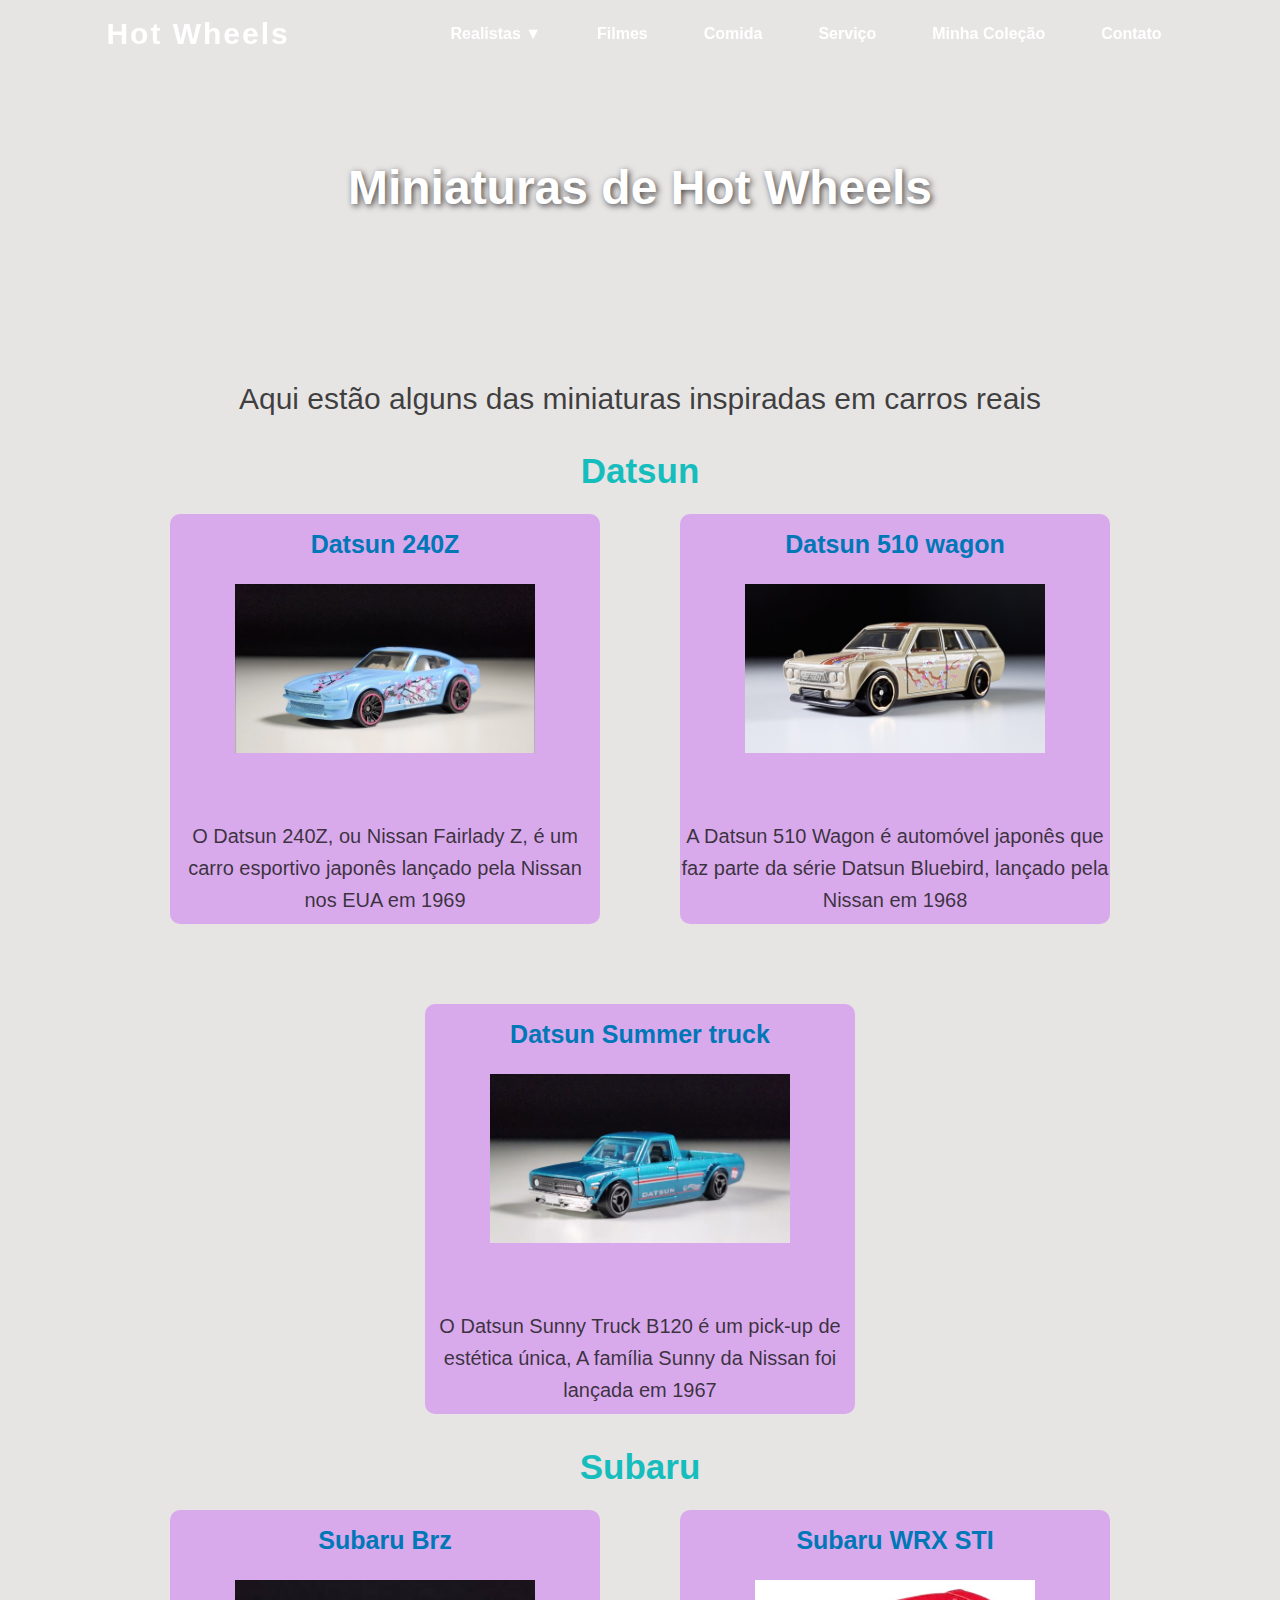
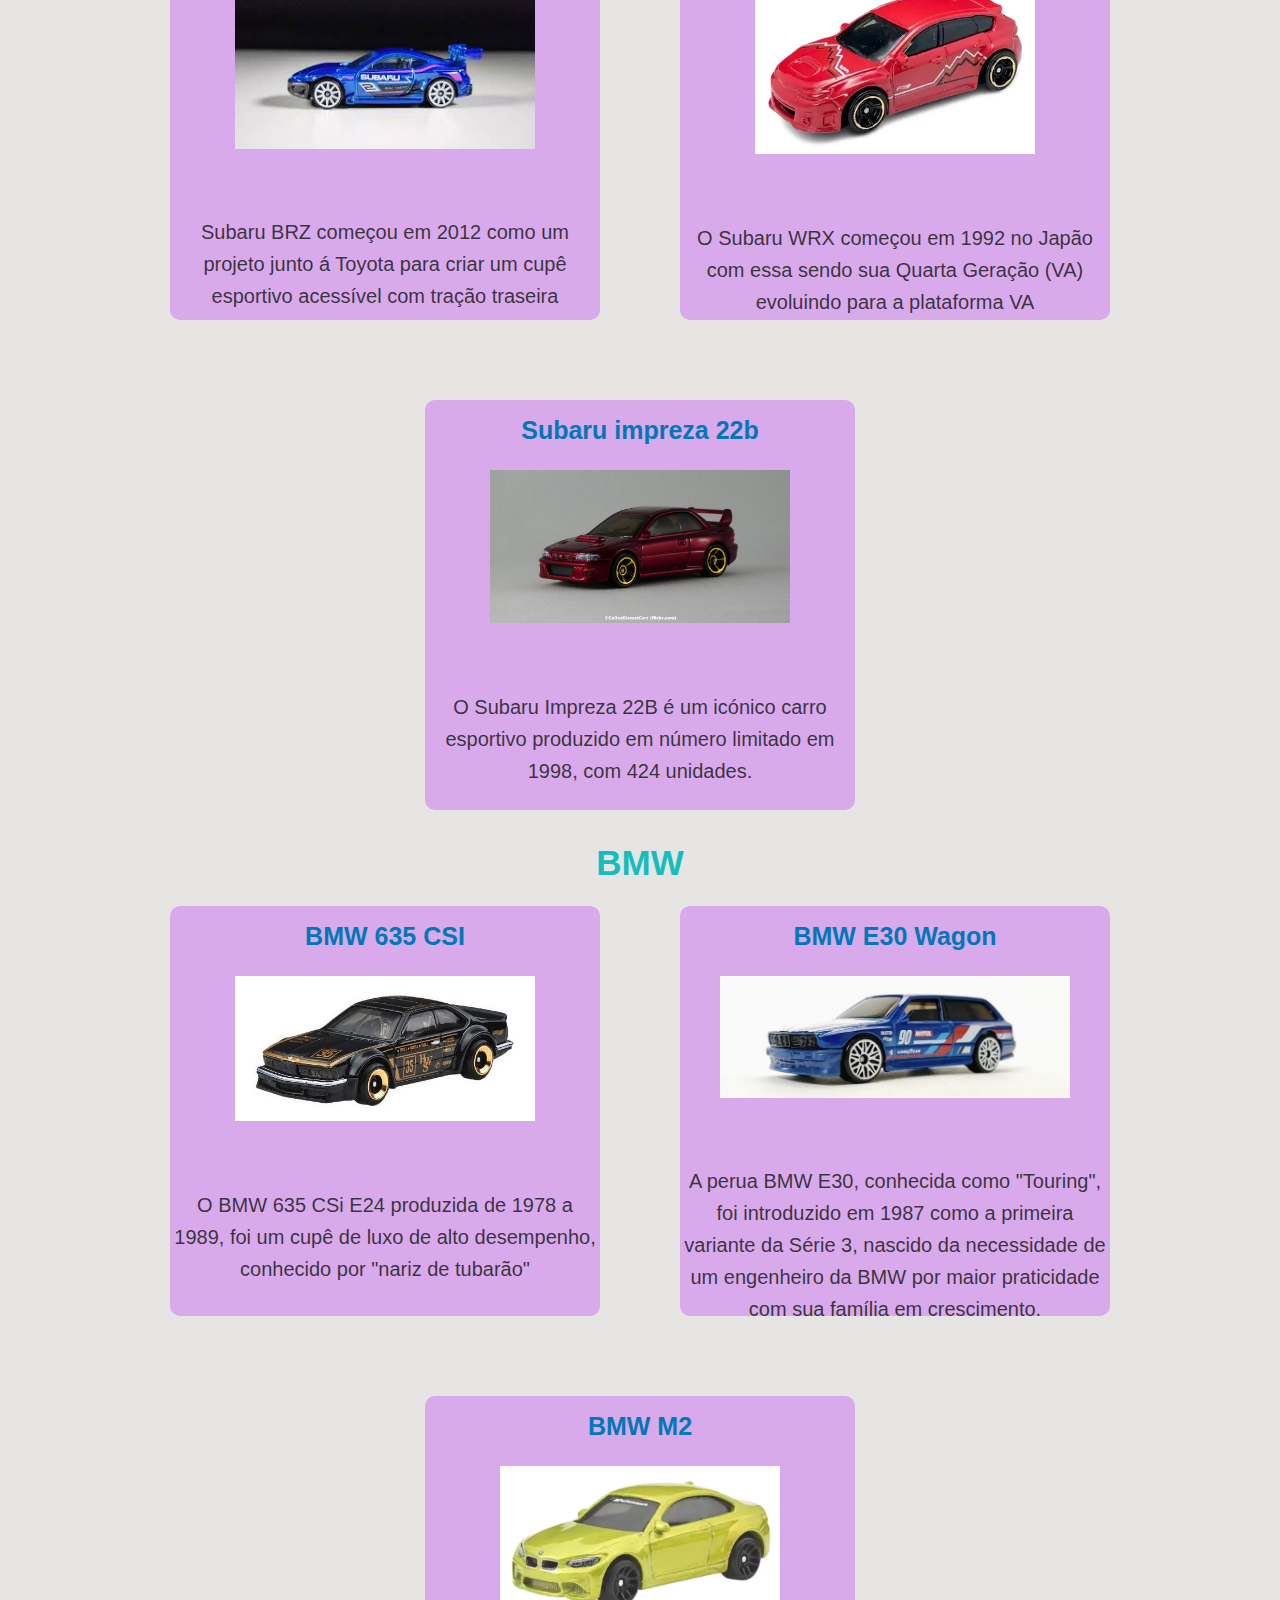
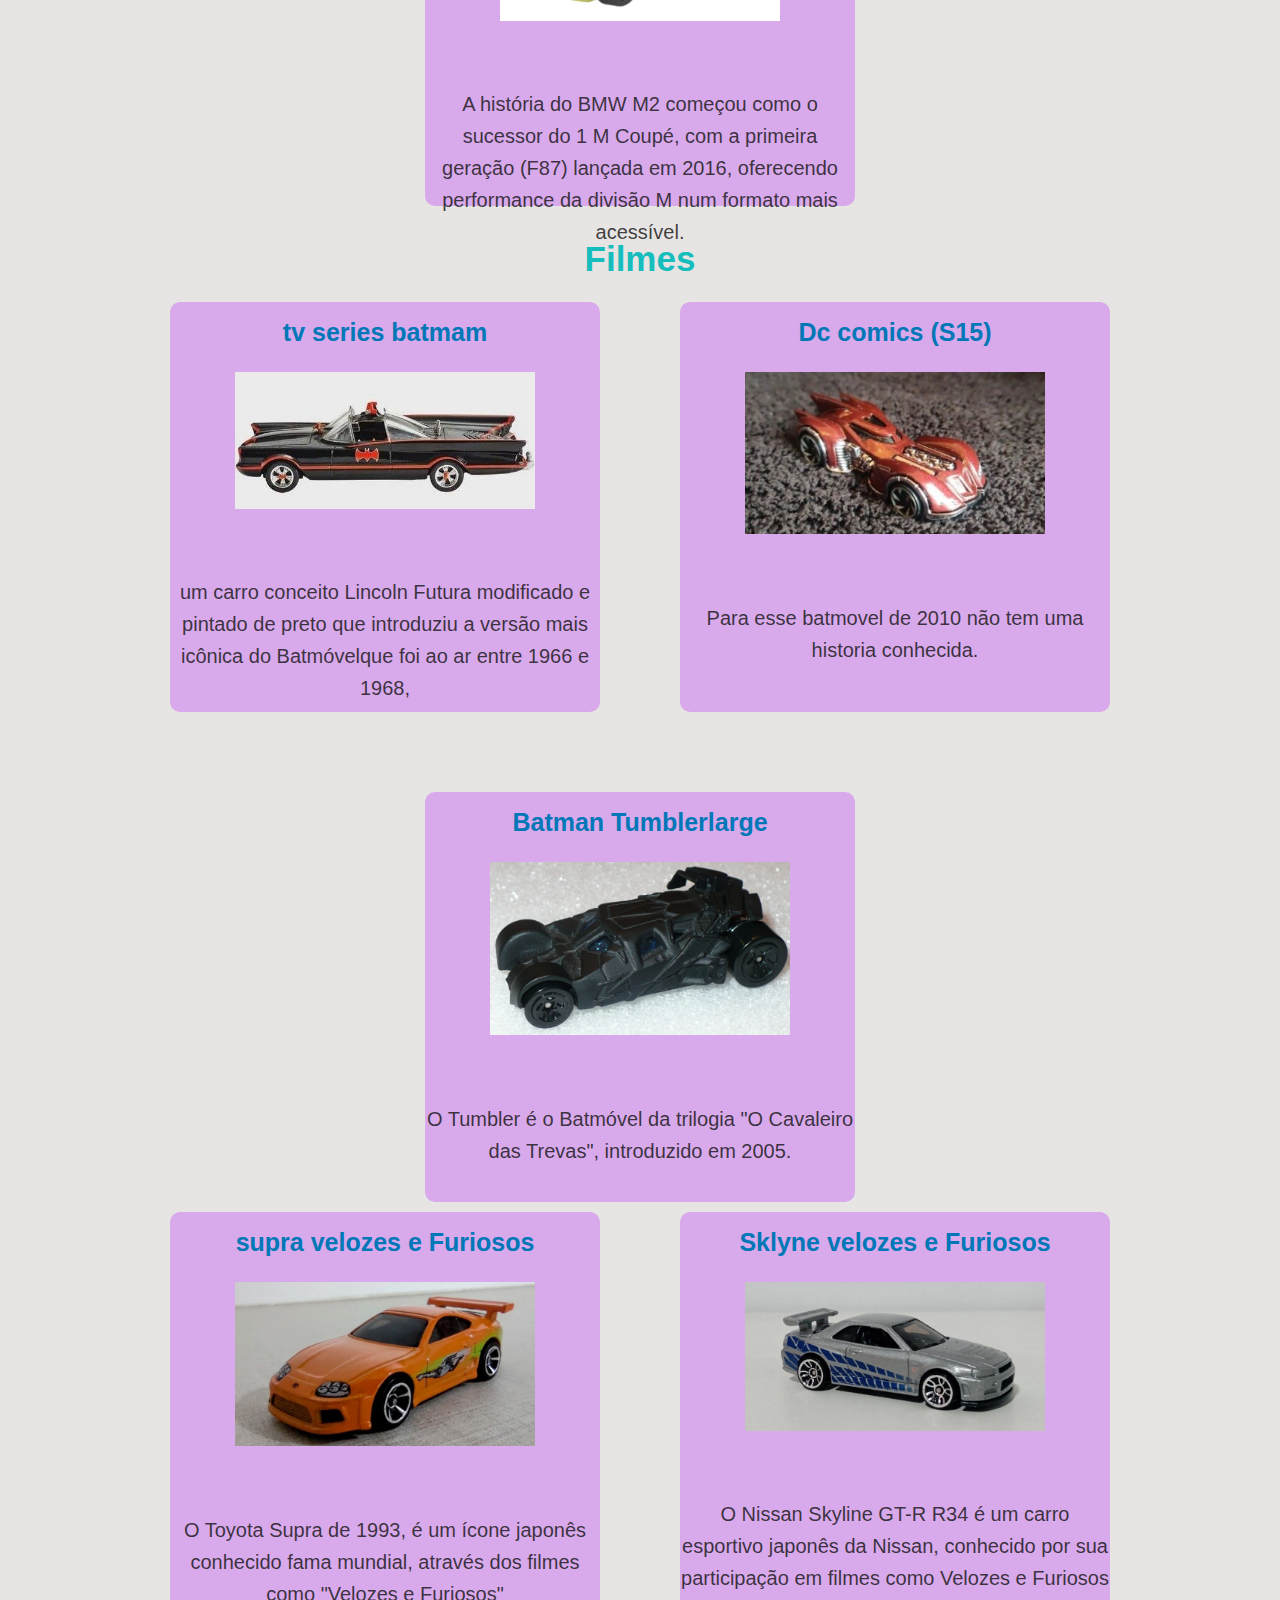
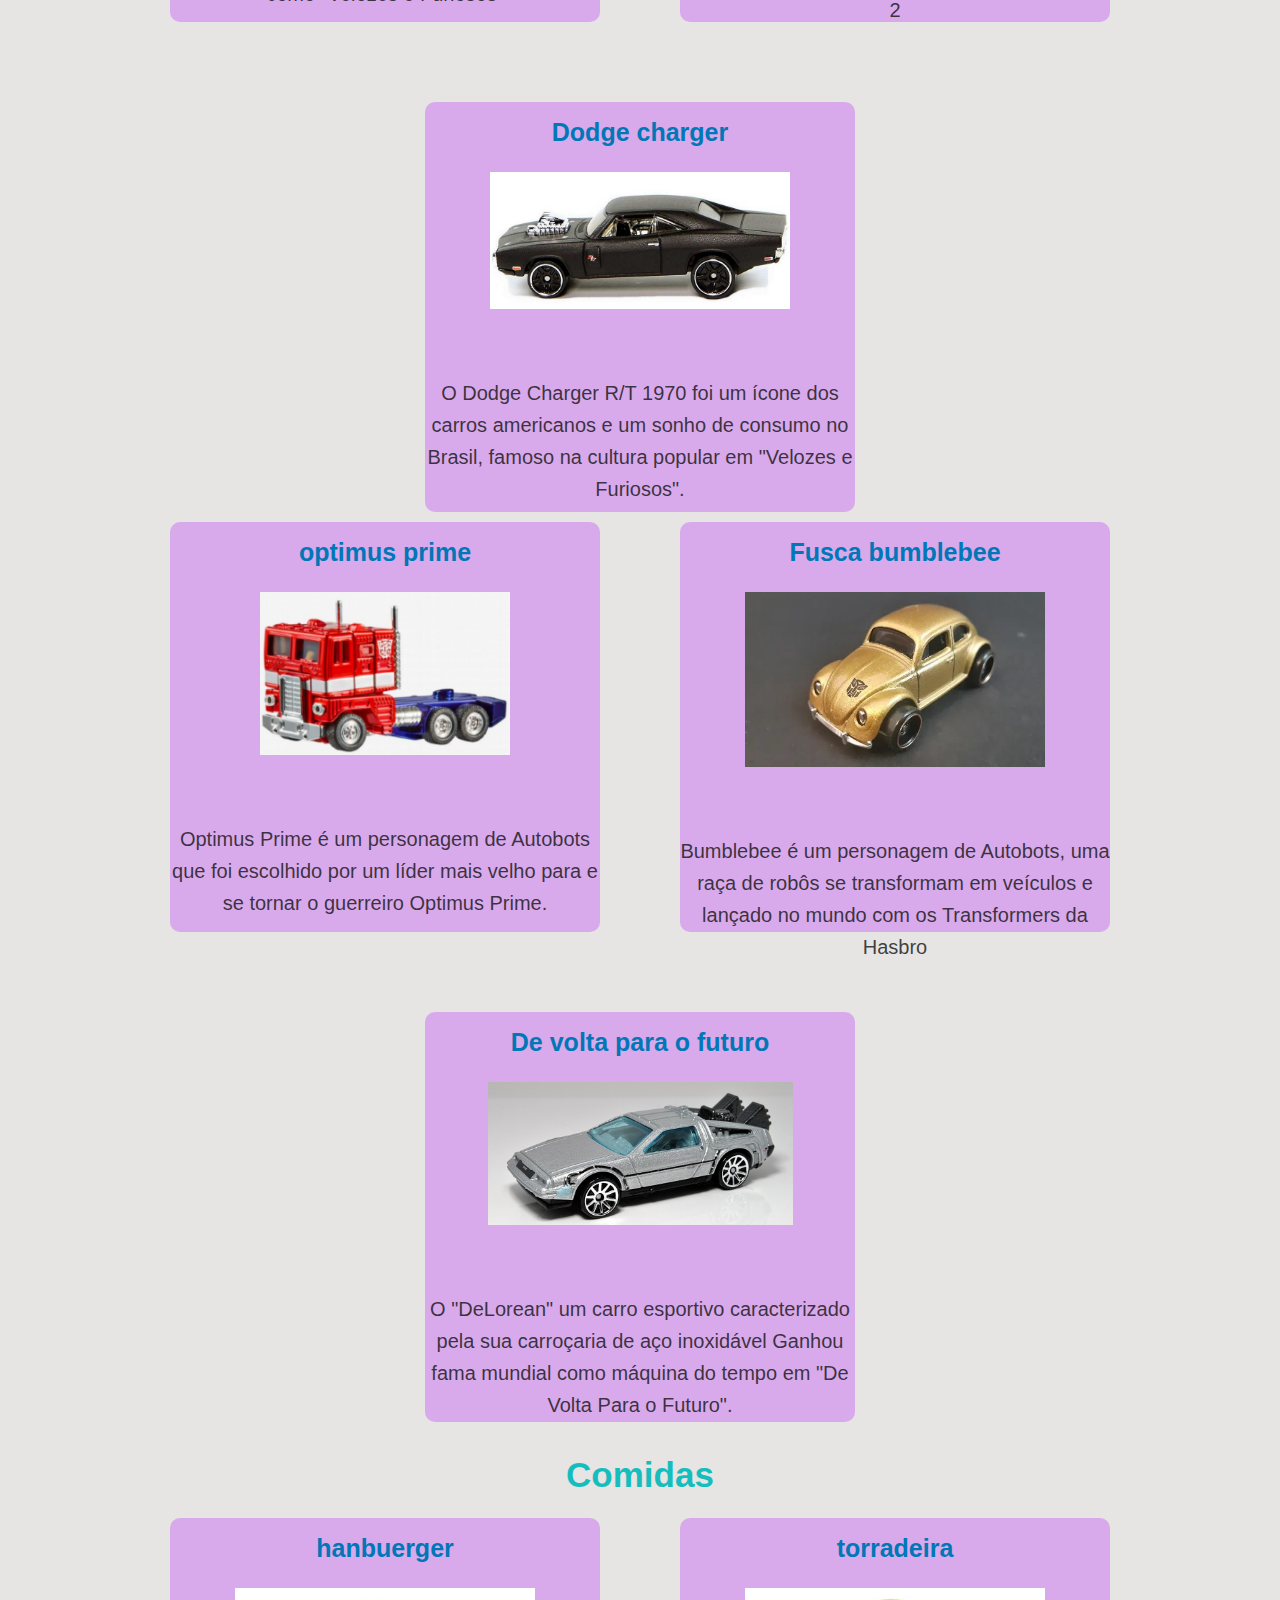
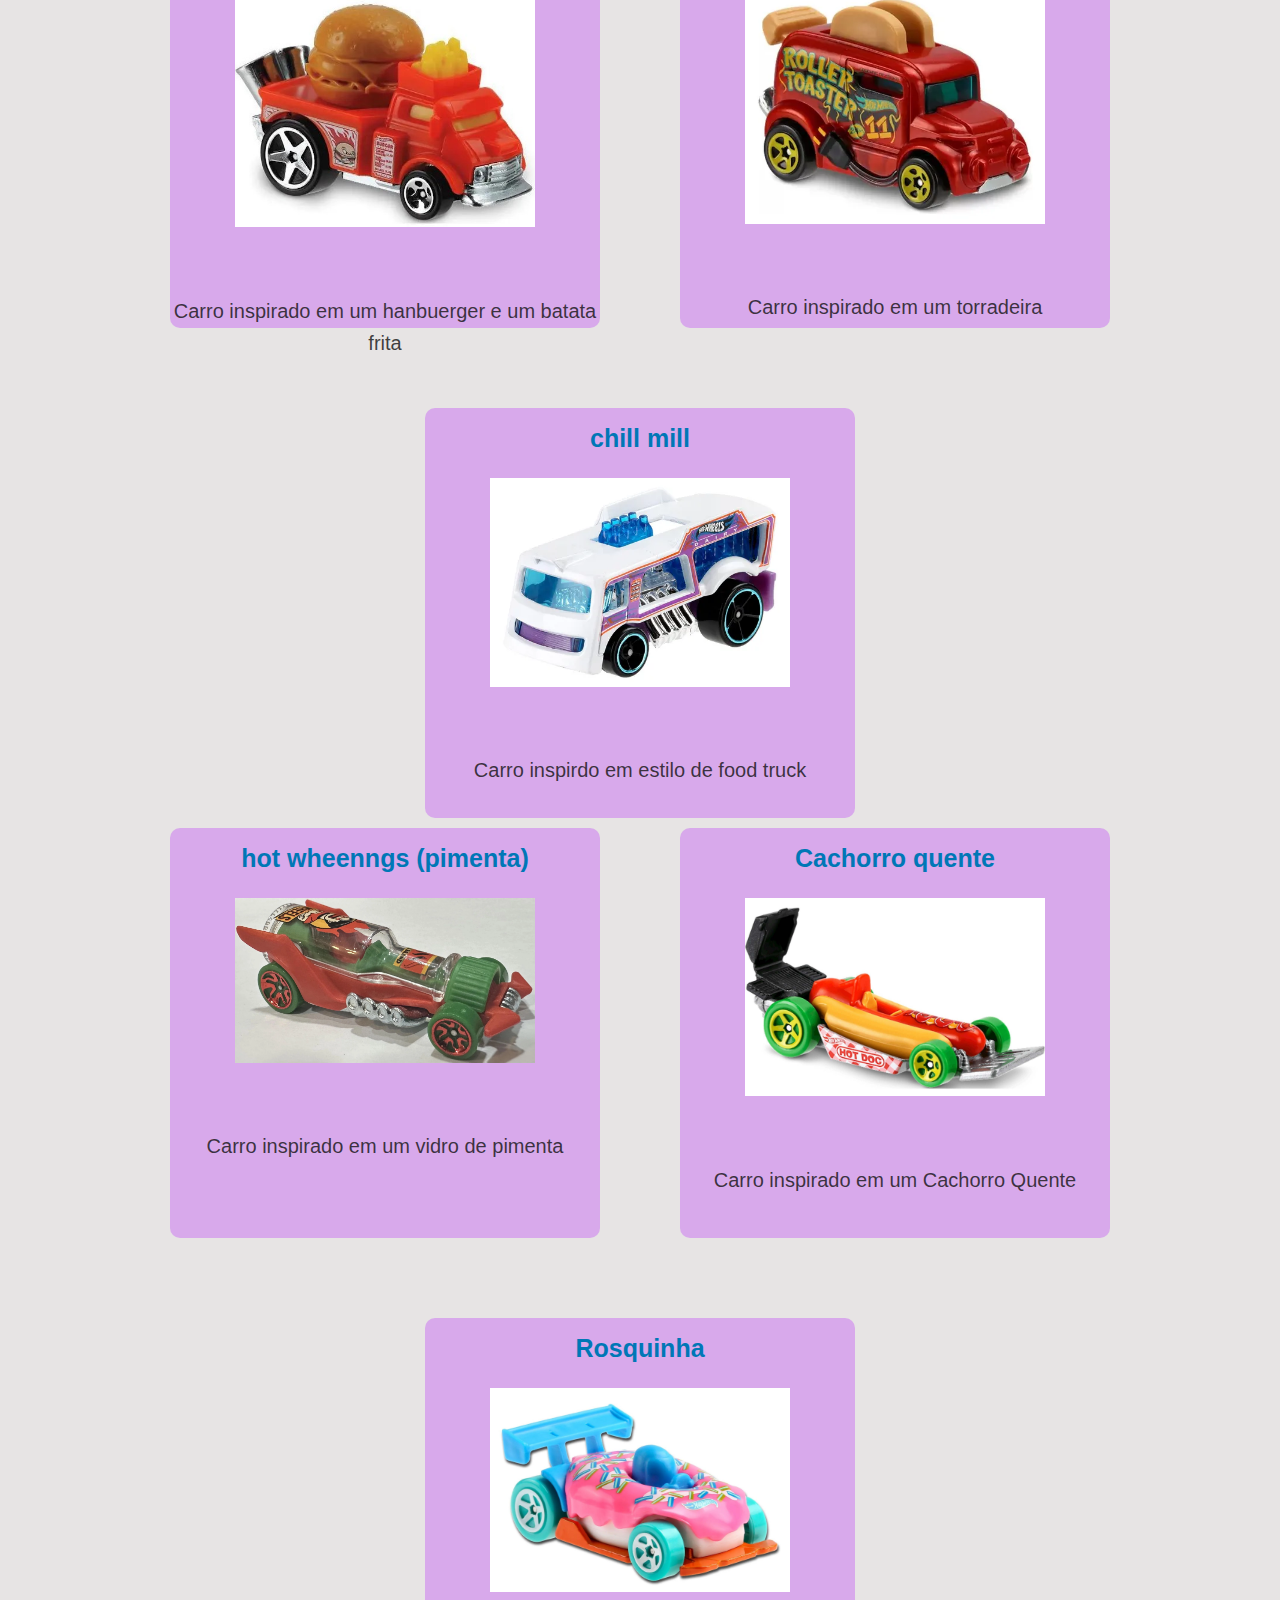
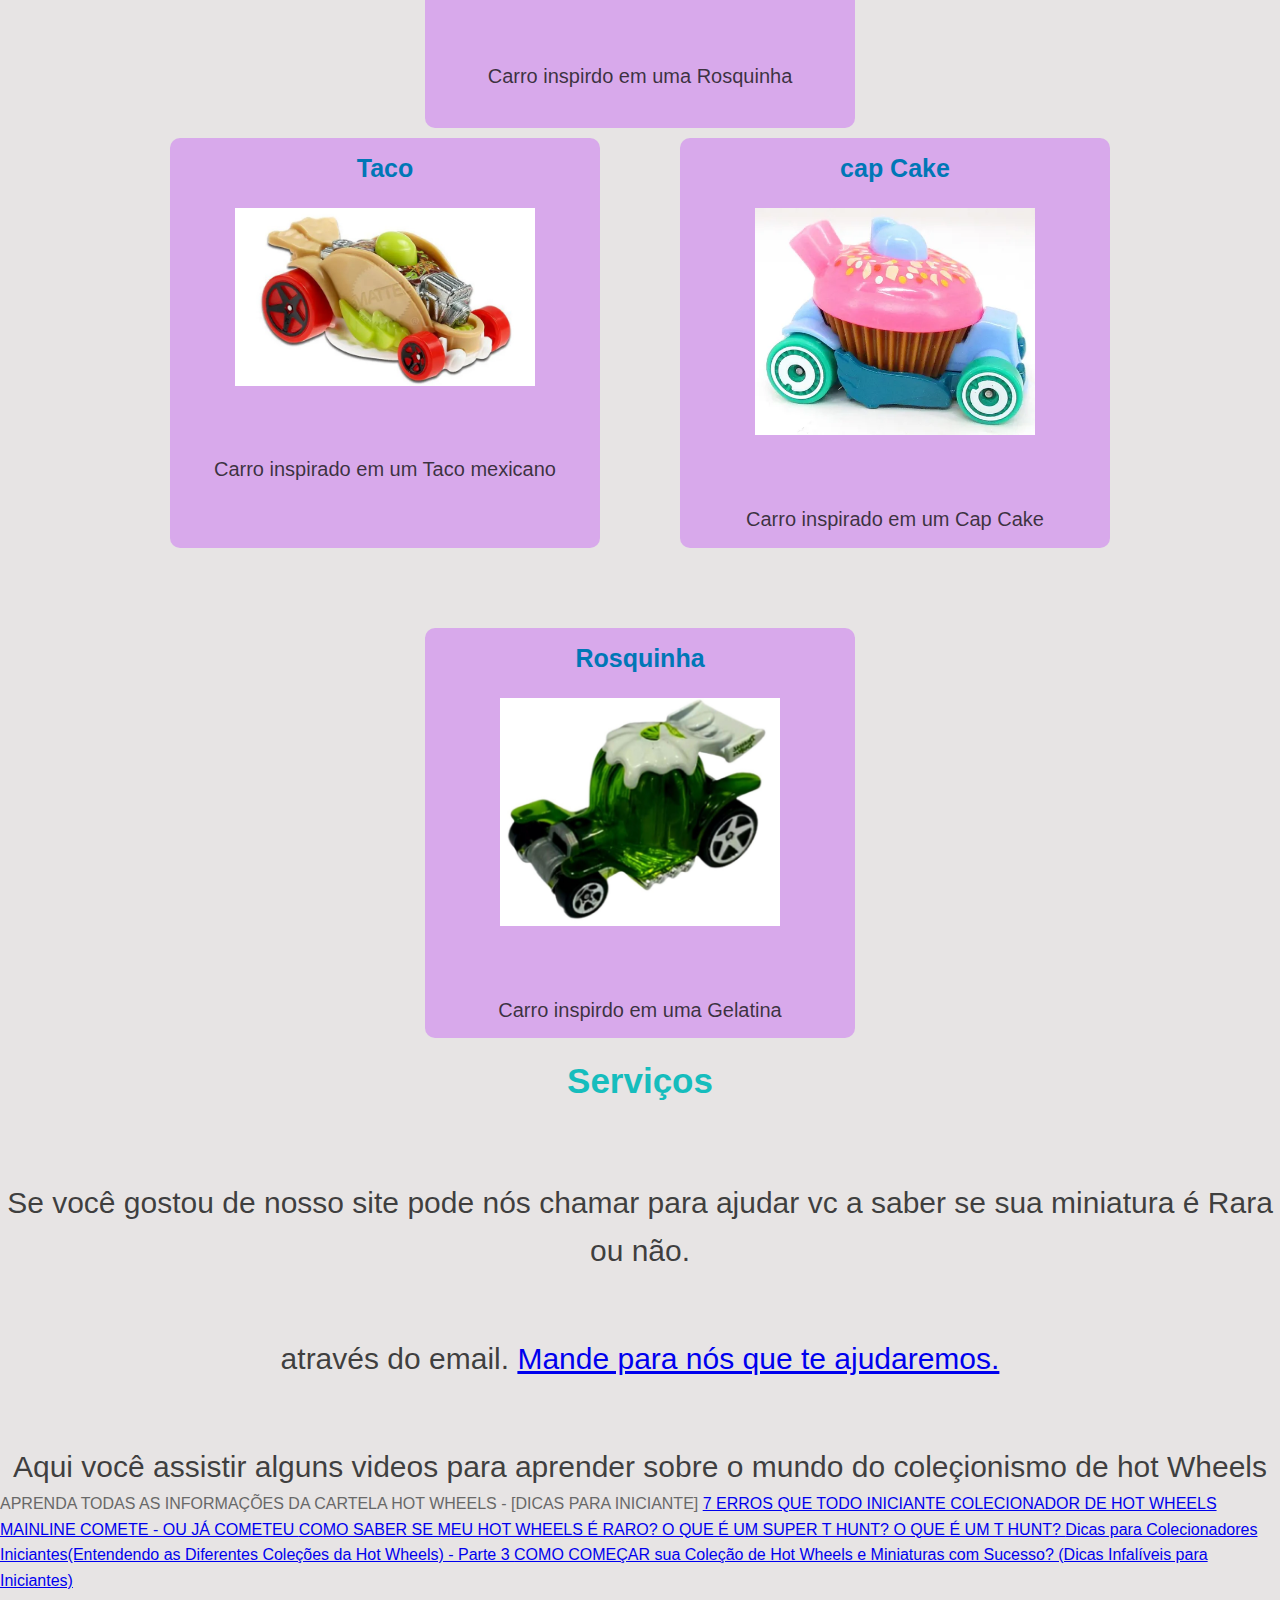
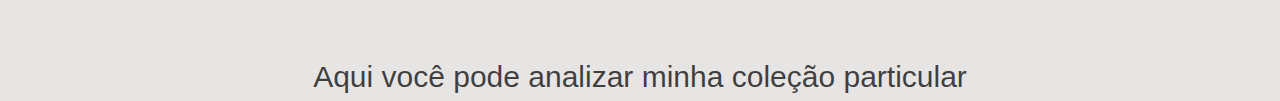
<file: index.html>
<!DOCTYPE html>
<html lang="Pt-Br">
<head>
    <meta charset="UTF-8">
    <meta name="viewport" content="width=device-width, initial-scale=1.0">
    <title> Hot Wheels </title>
    <link rel="icon" href="imagens/favicon.ico">
    <link rel="stylesheet" href="estilos.css">
</head>
<body>
    
    <nav id="navbar">
  <div class="logo">Hot Wheels</div>
  <ul id="menu">
    <li class="dropdown">
      <a href="#">Realistas ▼</a>
      <ul class="submenu">
        <li><a href="#Datsun">Datsun</a></li>
        <li><a href="#Subaru">Subaru</a></li>
        <li><a href="#BMW"> BMW </a></li>
      </ul>
    </li>

    <li><a href="#Filmes"> Filmes </a></li>
    <li><a href="#comida">Comida</a></li>
    <li><a href="#servico">Serviço</a></li>
    <li><a href="#Minha coleção"> Minha Coleção </a></li>
    <li><a href="#contato">Contato</a></li>
  </ul>
</nav>

    <header>
        <h1> Miniaturas de Hot Wheels</h1>
    </header>

    
    <p class="reais"> Aqui estão alguns das miniaturas inspiradas em carros reais </p>
    <h3 class="nome"> Datsun </h3>
    
    <div class="container">
    <div id="Datsun" class="mini"> 
        <h2 class="titulos"> Datsun 240Z </h2>
       
       <img src="imagens/hq720.jpg" alt="Datsun240Z" width="300px">
        <p class="explicações"> O Datsun 240Z, ou Nissan Fairlady Z, é um carro esportivo japonês lançado pela Nissan nos EUA em 1969 </p> 

    </div>
        
    <div id="Datsun" class="mini"> 
        <h2 class="titulos"> Datsun 510 wagon </h2>
       
       <img src="imagens/datsun 510.jpg" alt="Datsun510" width="300px">
        <p class="explicações"> A Datsun 510 Wagon é automóvel japonês que faz parte da série Datsun Bluebird, lançado pela Nissan em 1968 </p> 

    </div>
    <div id="Datsun" class="mini"> 
        <h2 class="titulos"> Datsun Summer truck </h2>
       
       <img src="imagens/datsun summer truck.jpg" alt="Datsun240Z" width="300px">
        <p class="explicações"> O Datsun Sunny Truck B120 é um pick-up de estética única, A família Sunny da Nissan foi lançada em 1967 </p> 

    </div>
    </div>
    
    <h3 class="nome"> Subaru </h3>

    <div class="container">
        <div id="Subaru" class="mini"> 
        <h2 class="titulos"> Subaru Brz </h2>
       
       <img src="imagens/subaru brz.jpg" alt="Subaru Brz" width="300px">
        <p class="explicações"> Subaru BRZ começou em 2012 como um projeto junto á Toyota para criar um cupê esportivo acessível com tração traseira </p> 

    </div>
    <div id="Subaru" class="mini"> 
        <h2 class="titulos"> Subaru WRX STI </h2>
       
       <img src="imagens/wrx.webp" alt="SubaruSTI" width="280px">
        <p class="explicações"> O Subaru WRX começou em 1992 no Japão com essa sendo sua Quarta Geração (VA) evoluindo para a plataforma VA </p> 

    </div>
    <div id="Subaru" class="mini"> 
        <h2 class="titulos"> Subaru impreza 22b  </h2>
       
       <img src="imagens/subarro impresa.jpg" alt="Subaru impreza" width="300px">
        <p class="explicações"> O Subaru Impreza 22B é um icónico carro esportivo produzido em número limitado em 1998, com 424 unidades.</p> 

    </div>
    </div>

     <h3 class="nome"> BMW </h3>
    
     <div class="container">
        <div id="BMW" class="mini"> 
        <h2 class="titulos"> BMW 635 CSI </h2>
       
       <img src="imagens/bmw 635.jpg" alt="bmw 635" width="300px">
        <p class="explicações"> O BMW 635 CSi E24 produzida de 1978 a 1989, foi um cupê de luxo de alto desempenho, conhecido por "nariz de tubarão" </p> 

    </div>
    <div id="Filmes" class="mini"> 
        <h2 class="titulos"> BMW E30 Wagon </h2>
       
       <img src="imagens/e30 wagon.jpg" alt="e30 wagon" width="350px">
        <p class="explicações"> A perua BMW E30, conhecida como "Touring", foi introduzido em 1987 como a primeira variante da Série 3, nascido da necessidade de um engenheiro da BMW por maior praticidade com sua família em crescimento. </p> 

    </div>
    <div id="Filmes" class="mini"> 
        <h2 class="titulos"> BMW M2</h2>
       
       <img src="imagens/bmw m2 2.jpg" alt=" bmw M2 " width="280px">
        <p class="explicações"> A história do BMW M2 começou como o sucessor do 1 M Coupé, com a primeira geração (F87) lançada em 2016, oferecendo performance da divisão M num formato mais acessível. </p> 
    </div>
    </div>


    
    <h3 class="nome"> Filmes </h3>

    <div class="container">
        <div id="Filmes" class="mini"> 
        <h2 class="titulos"> tv series batmam </h2>
       
       <img src="imagens/hot-wheels-batman-classic-tv-series-batmobile-dkl23-72-2.jpg" alt="batmovel" width="300px">
        <p class="explicações"> um carro conceito Lincoln Futura modificado e pintado de preto que introduziu a versão mais icônica do Batmóvelque foi ao ar entre 1966 e 1968, </p> 

    </div>
    <div id="Filmes" class="mini"> 
        <h2 class="titulos"> Dc comics (S15) </h2>
       
       <img src="imagens/batmovel s15.jpg" alt="batmovel" width="300px">
        <p class="explicações"> Para esse batmovel de 2010 não tem uma historia conhecida. </p> 

    </div>
    <div id="Filmes" class="mini"> 
        <h2 class="titulos"> Batman Tumblerlarge </h2>
       
       <img src="imagens/Tumblerlarge.webp" alt="batmovel" width="300px">
        <p class="explicações"> O Tumbler é o Batmóvel da trilogia "O Cavaleiro das Trevas", introduzido em 2005. </p> 
    </div>
    </div>

    
    
    
    <div class="container">
        <div id="Filmes" class="mini"> 
        <h2 class="titulos"> supra velozes e Furiosos </h2>
       
       <img src="imagens/supra.jpeg" alt="supra" width="300px">
        <p class="explicações"> O Toyota Supra de 1993, é um ícone japonês conhecido fama mundial, através dos filmes como "Velozes e Furiosos" </p> 

    </div>
    <div id="Filmes" class="mini"> 
        <h2 class="titulos"> Sklyne velozes e Furiosos </h2>
       
       <img src="imagens/skyline.jpeg" alt=" Sklyne" width="300px">
        <p class="explicações"> O Nissan Skyline GT-R R34 é um carro esportivo japonês da Nissan, conhecido por sua participação em filmes como Velozes e Furiosos 2 </p> 

    </div>
    <div id="Filmes" class="mini"> 
        <h2 class="titulos"> Dodge charger </h2>
       
       <img src="imagens/charger.jpg" alt="Dodge Charger" width="300px">
        <p class="explicações"> O Dodge Charger R/T 1970 foi um ícone dos carros americanos e um sonho de consumo no Brasil, famoso na cultura popular em "Velozes e Furiosos". </p>
    </div>
    </div>

   
   
   
   
   
   
   
    <div class="container"> 
    <div id="Filmes" class="mini"> 
        <h2 class="titulos"> optimus prime </h2>
       
       <img src="imagens/otimos prime 2.jpg" alt=" optimus prime" width="250px">
        <p class="explicações"> Optimus Prime é um personagem de Autobots que foi escolhido por um líder mais velho para e se tornar o guerreiro Optimus Prime. </p> 

    </div>
    <div id="Filmes" class="mini"> 
        <h2 class="titulos"> Fusca bumblebee </h2>
       
       <img src="imagens/2.jpg" alt=" fusca bumblebee" width="300px">
        <p class="explicações"> Bumblebee é um personagem de Autobots, uma raça de robôs se transformam em veículos e lançado no mundo com os Transformers da Hasbro </p>
    </div>
    <div id="Filmes" class="mini"> 
        <h2 class="titulos"> De volta para o futuro </h2>
       
       <img src="imagens/deloriam.jpg" alt="deloriam" width="305px">
        <p class="explicações"> O "DeLorean" um carro esportivo caracterizado pela sua carroçaria de aço inoxidável Ganhou fama mundial como máquina do tempo em "De Volta Para o Futuro". </p>
    </div>
    </div>
    
    
     <h3 class="nome"> Comidas </h3>

    <div class="container">
        <div id="comida" class="mini"> 
        <h2 class="titulos"> hanbuerger </h2>
       
       <img src="imagens/hanbuerger 2.jpg" alt=" Carro hanbuerger" width="300px">
        <p class="explicações"> Carro inspirado em um hanbuerger e um batata frita </p> 

    </div>
    <div id="comida" class="mini"> 
        <h2 class="titulos"> torradeira </h2>
       
       <img src="imagens/comidas/torradeira.webp" alt=" Torradeira" width="300px">
        <p class="explicações"> Carro inspirado em um torradeira </p> 

    </div>
    <div id="comida" class="mini"> 
        <h2 class="titulos"> chill mill </h2>
       
       <img src="imagens/comidas/chilli mill.webp" alt=" Food truck " width="300px">
        <p class="explicações"> Carro inspirdo em estilo de food truck </p>
    </div>
</div>

    <div class="container">
        <div id="comida" class="mini"> 
        <h2 class="titulos"> hot wheenngs (pimenta)  </h2>
       
       <img src="imagens/comidas/pimenta.webp" alt=" Carro Pimenta" width="300px">
        <p class="explicações"> Carro inspirado em um vidro de pimenta </p> 

    </div>
    <div id="comida" class="mini"> 
        <h2 class="titulos"> Cachorro quente </h2>
       
       <img src="imagens/comidas/61y71eYrMQL.jpg" alt=" Cachorro quente" width="300px">
        <p class="explicações"> Carro inspirado em um Cachorro Quente </p> 

    </div>
    <div id="comida" class="mini"> 
        <h2 class="titulos"> Rosquinha </h2>
       
       <img src="imagens/rosquinha.jpg" alt=" Rosquinha " width="300px">
        <p class="explicações"> Carro inspirdo em uma Rosquinha </p>
    </div>
</div>

<div class="container">
        <div id="comida" class="mini"> 
        <h2 class="titulos"> Taco </h2>
       
       <img src="imagens/taco.jpg" alt=" Taco " width="300px">
        <p class="explicações"> Carro inspirado em um Taco mexicano </p> 

    </div>
    <div id="comida" class="mini"> 
        <h2 class="titulos"> cap Cake </h2>
       
       <img src="imagens/comidas/cup cake.webp" alt=" Cap Cake" width="280px">
        <p class="explicações"> Carro inspirado em um Cap Cake </p> 

    </div>
    <div id="comida" class="mini"> 
        <h2 class="titulos"> Rosquinha </h2>
       
       <img src="imagens/comidas/gelatina.jpg" alt=" Gelatina " width="280px">
        <p class="explicações"> Carro inspirdo em uma Gelatina</p>
    </div>
</div>

<h4 class="texto"> Serviços </h4>

<p id="Serviços"> Se você gostou de nosso site pode nós chamar para ajudar vc a saber se sua miniatura é Rara ou não. </p>
<p> através do email. <a href="https://mail.google.com/mail/?view=cm&fs=1&to=otavioslongo19@gmail.com&su=Contato%20pelo%20site&body=Olá,%20quero%20mais%20detalhes." target="_blank"> Mande para nós que te ajudaremos.</a></p>

<p> Aqui você assistir alguns videos para aprender sobre o mundo do coleçionismo de hot Wheels </p>

<pp<a href="https://youtu.be/UI2T73ZMCT0?si=gu0SmeMHXWDifq7A" target="_blank"> APRENDA TODAS AS INFORMAÇÕES DA CARTELA HOT WHEELS - [DICAS PARA INICIANTE] </a>

<a href="https://youtu.be/iza-CAcjMSo?si=wsliBuXvNqCCutrw" target="_blank"> 7 ERROS QUE TODO INICIANTE COLECIONADOR DE HOT WHEELS MAINLINE COMETE - OU JÁ COMETEU </a>

<a href="https://youtu.be/6wajyaLetfA?si=9zRBvaF9feCGgsd_" target="_blank"> COMO SABER SE MEU HOT WHEELS É RARO? O QUE É UM SUPER T HUNT? O QUE É UM T HUNT? </a>

<a href="https://youtu.be/hqpBJf1Y7Ew?si=1UFPfxAmksCsqjZI" target="_blank"> Dicas para Colecionadores Iniciantes(Entendendo as Diferentes Coleções da Hot Wheels) - Parte 3 </a>

<a href="https://youtu.be/-5JdYSdLUrA?si=Z1Jb4PjgtV8itnXL" target="_blank"> COMO COMEÇAR sua Coleção de Hot Wheels e Miniaturas com Sucesso? (Dicas Infalíveis para Iniciantes) </a>



<p id="Minha coleção"> Aqui você pode analizar minha coleção particular </p>






</body>
</html>
</file>
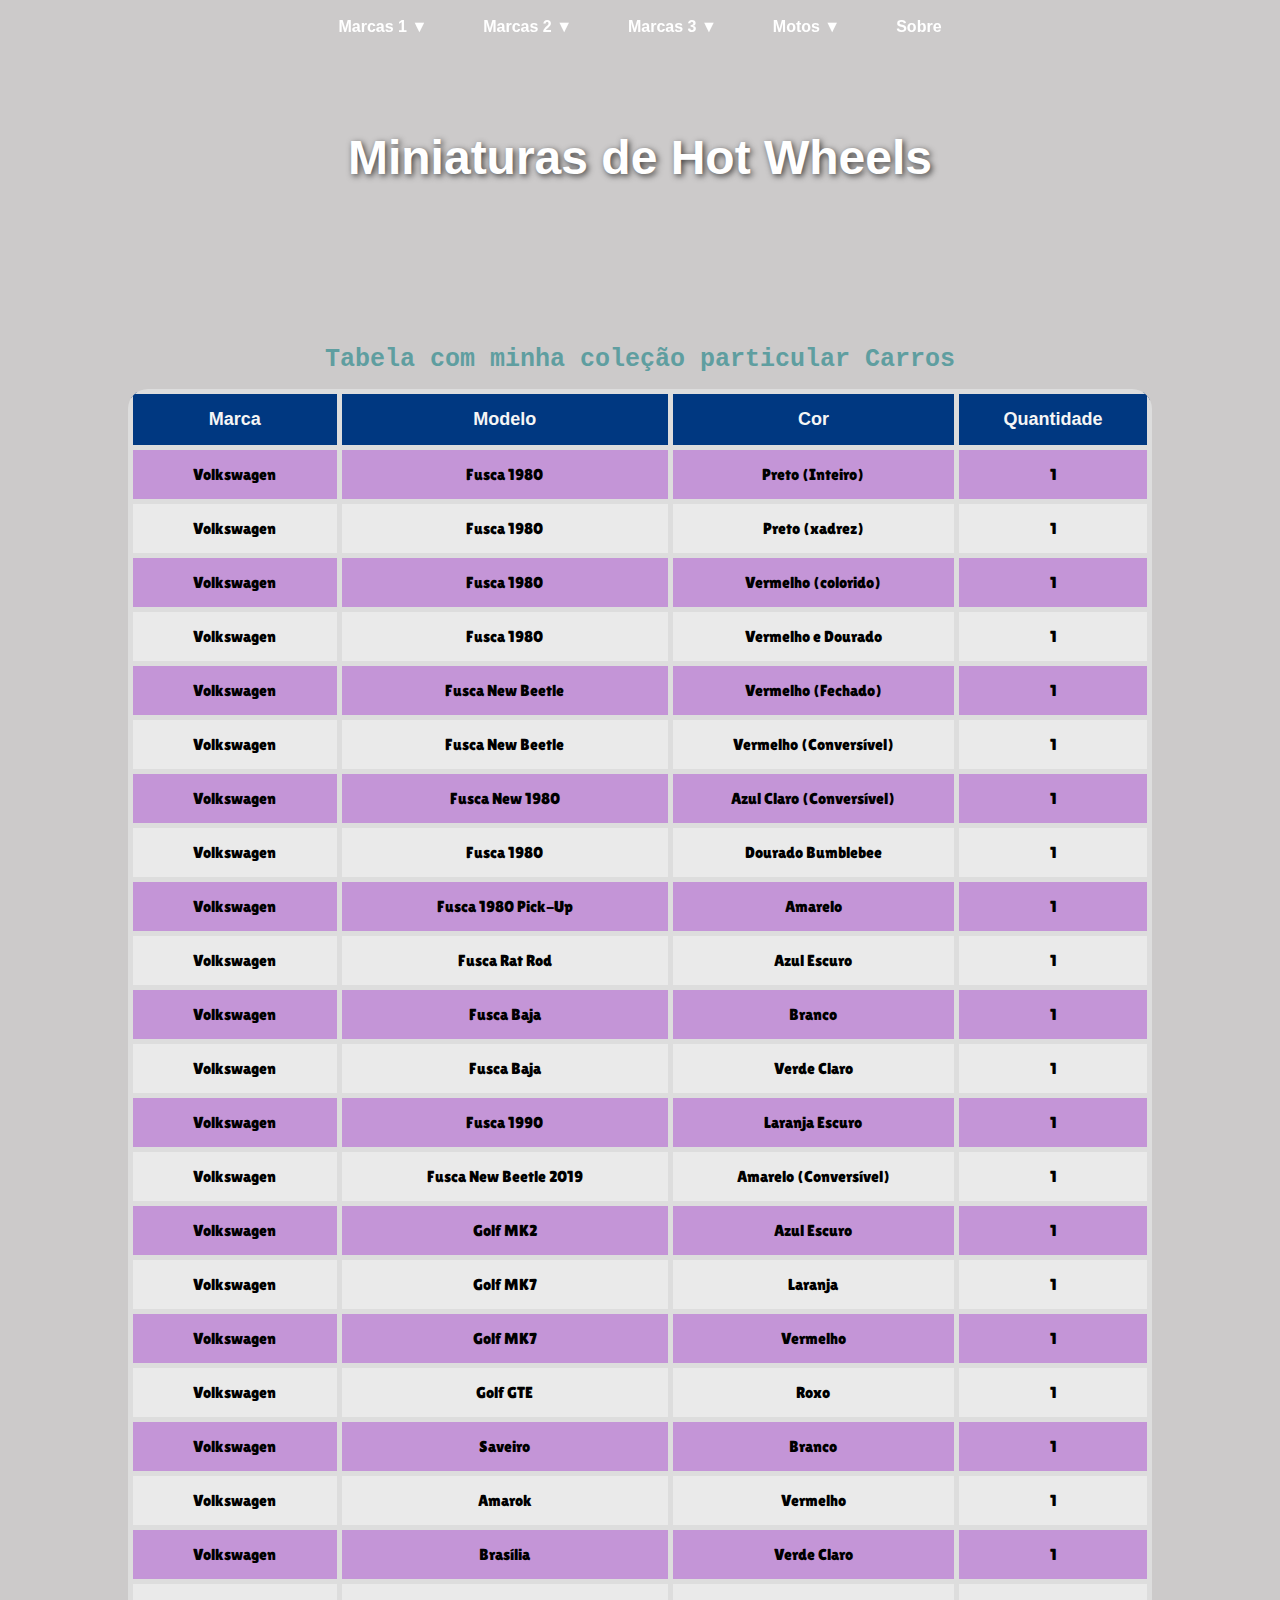
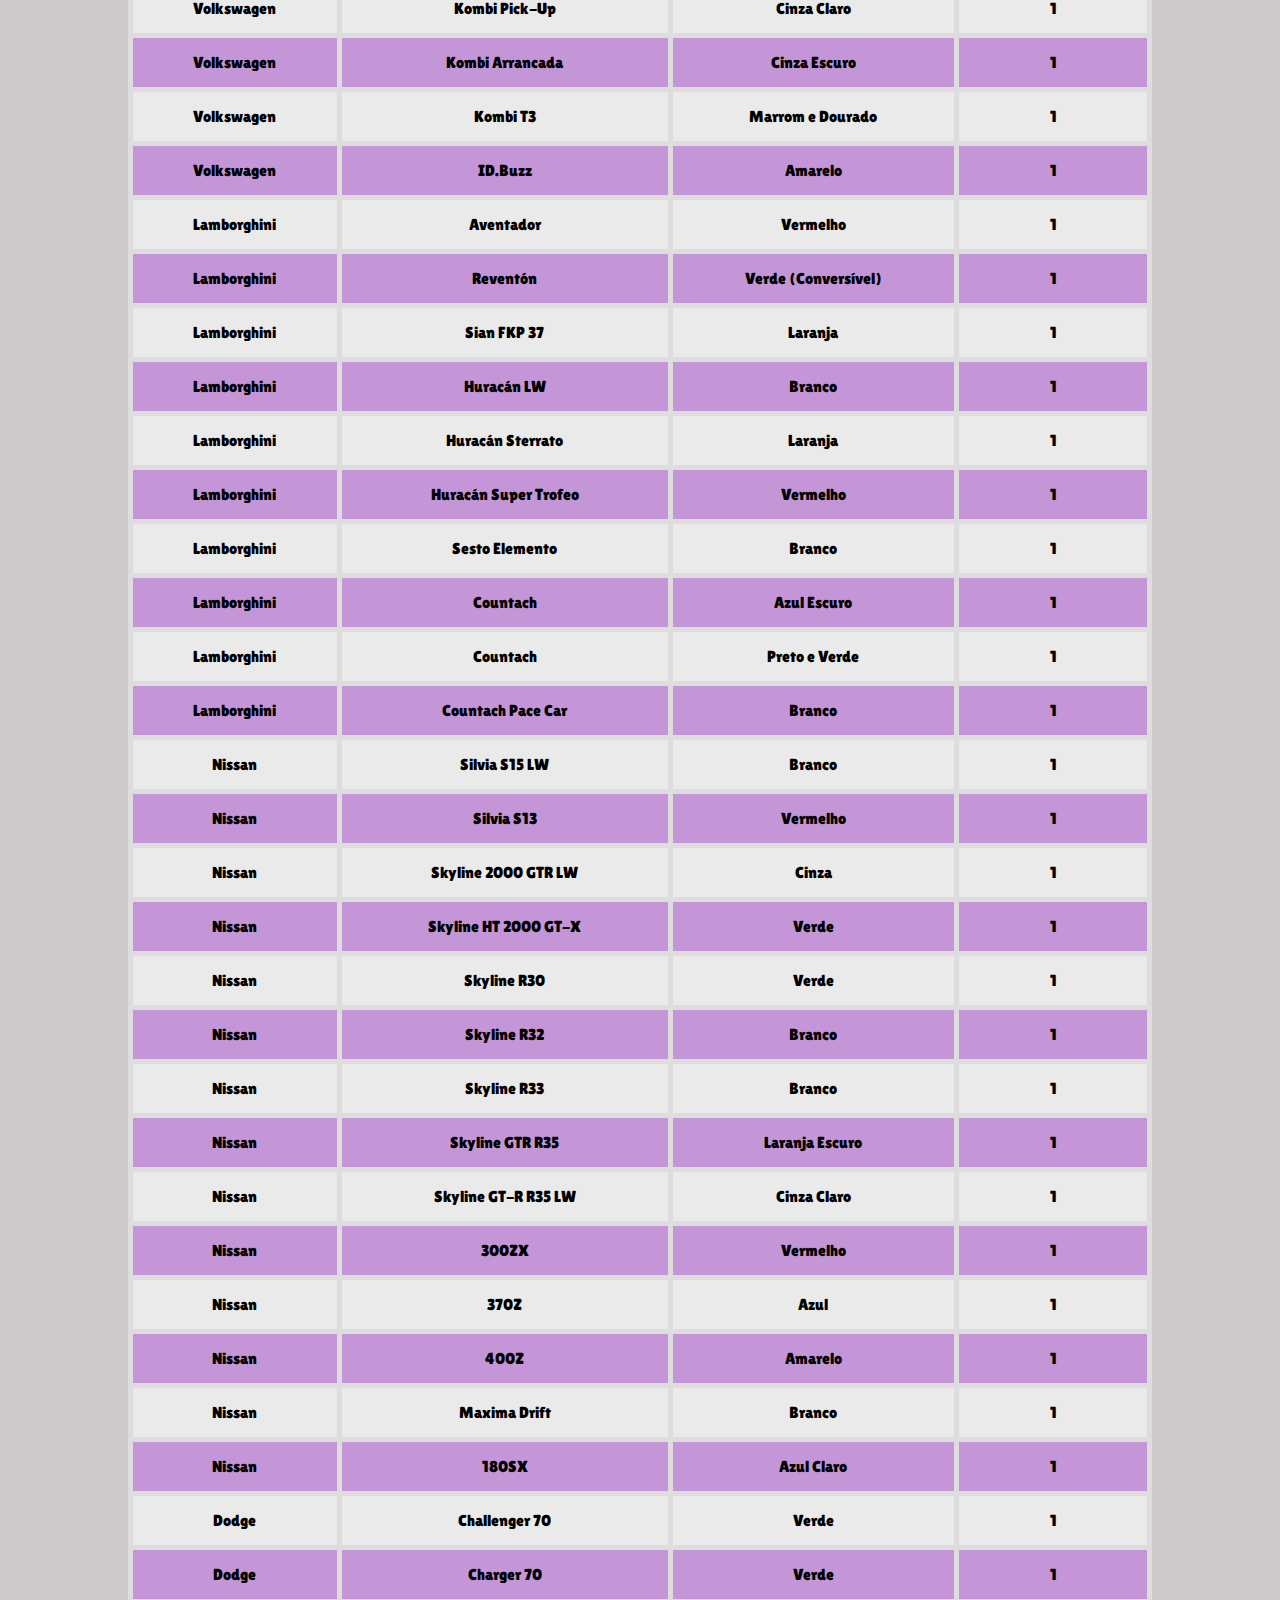
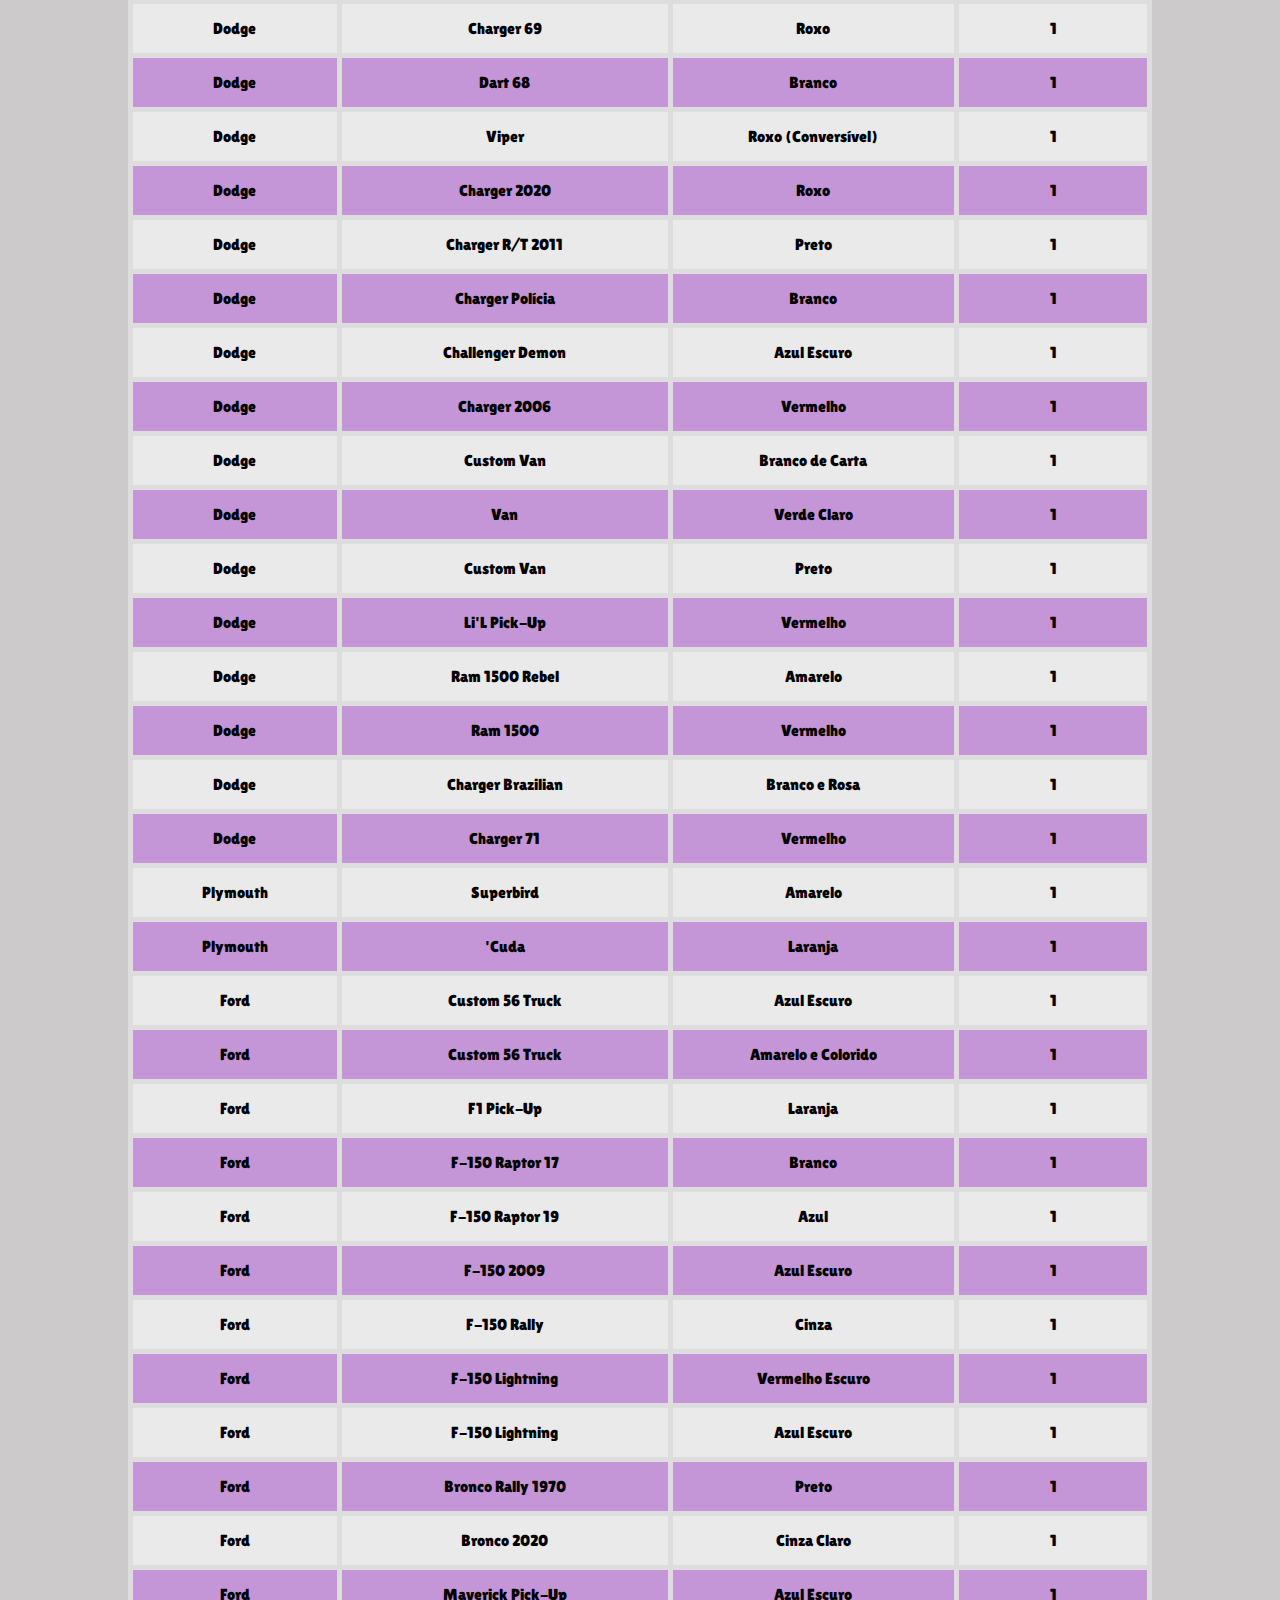
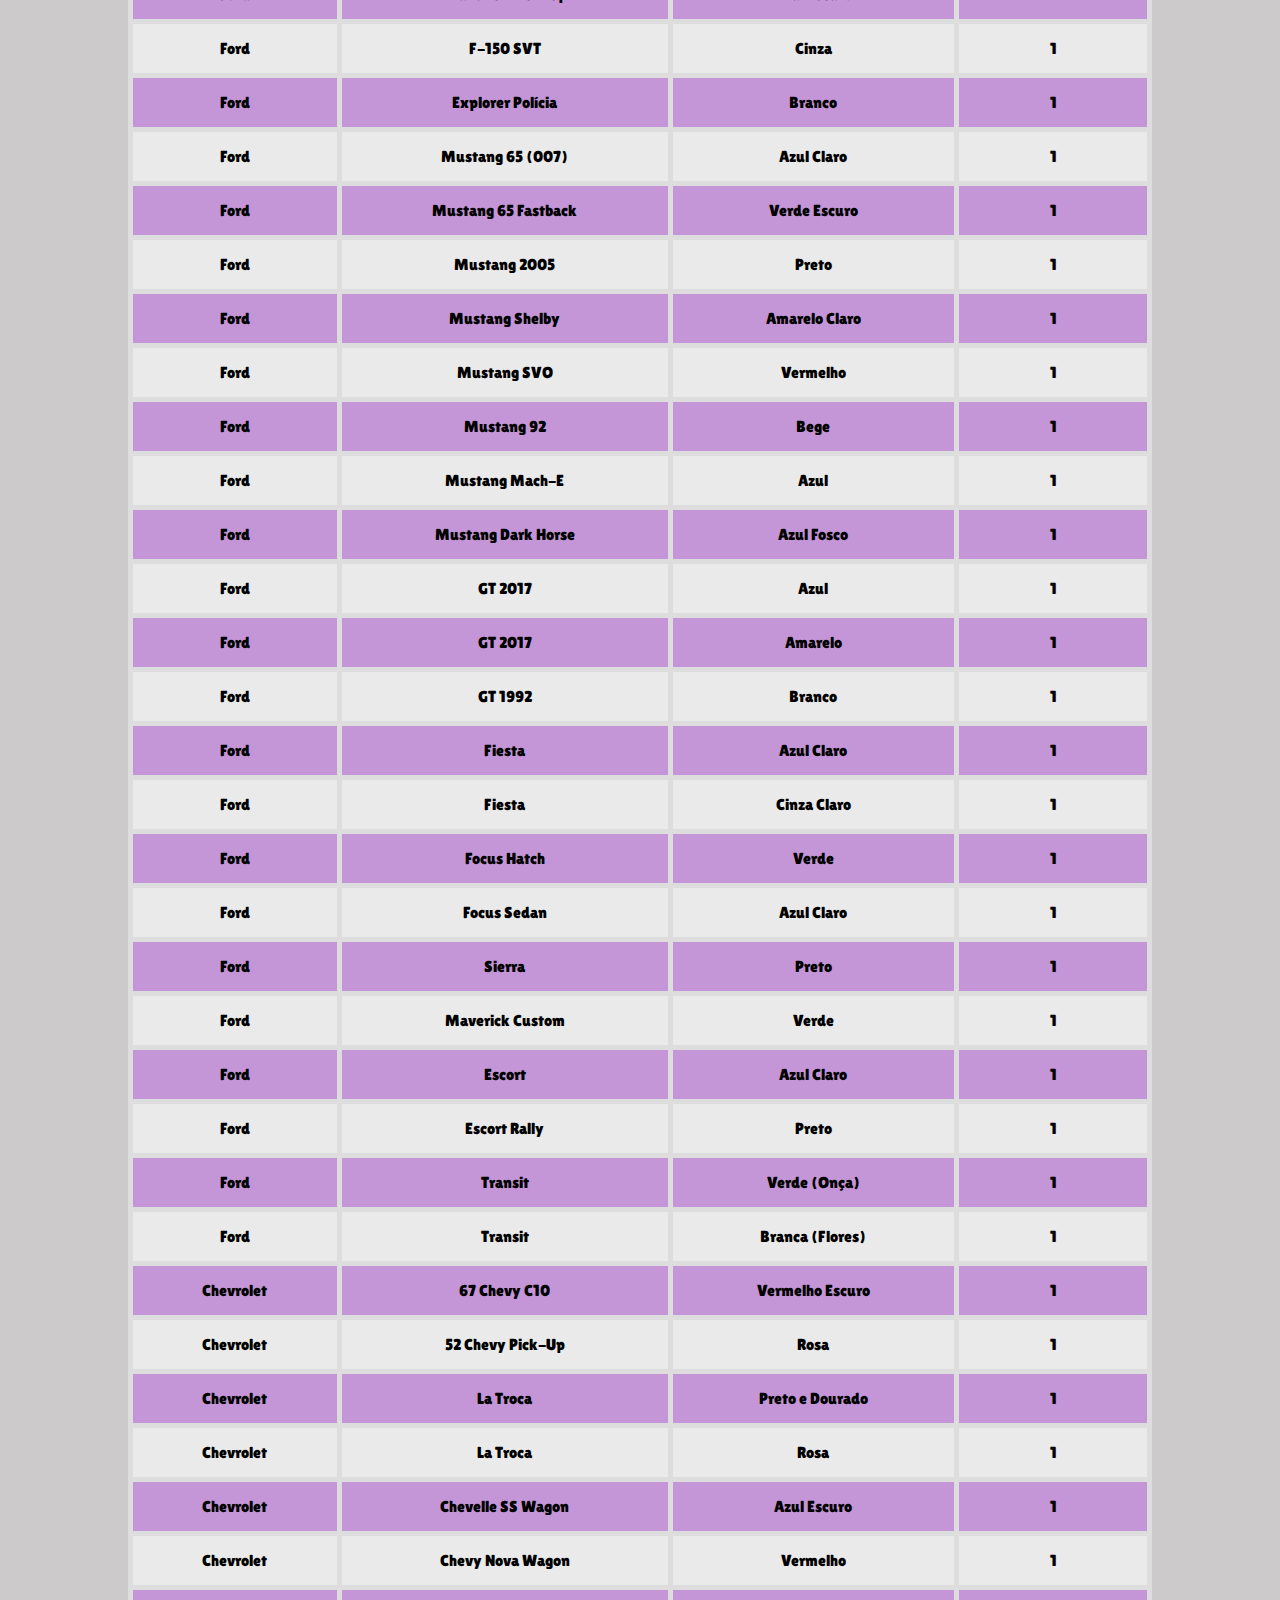
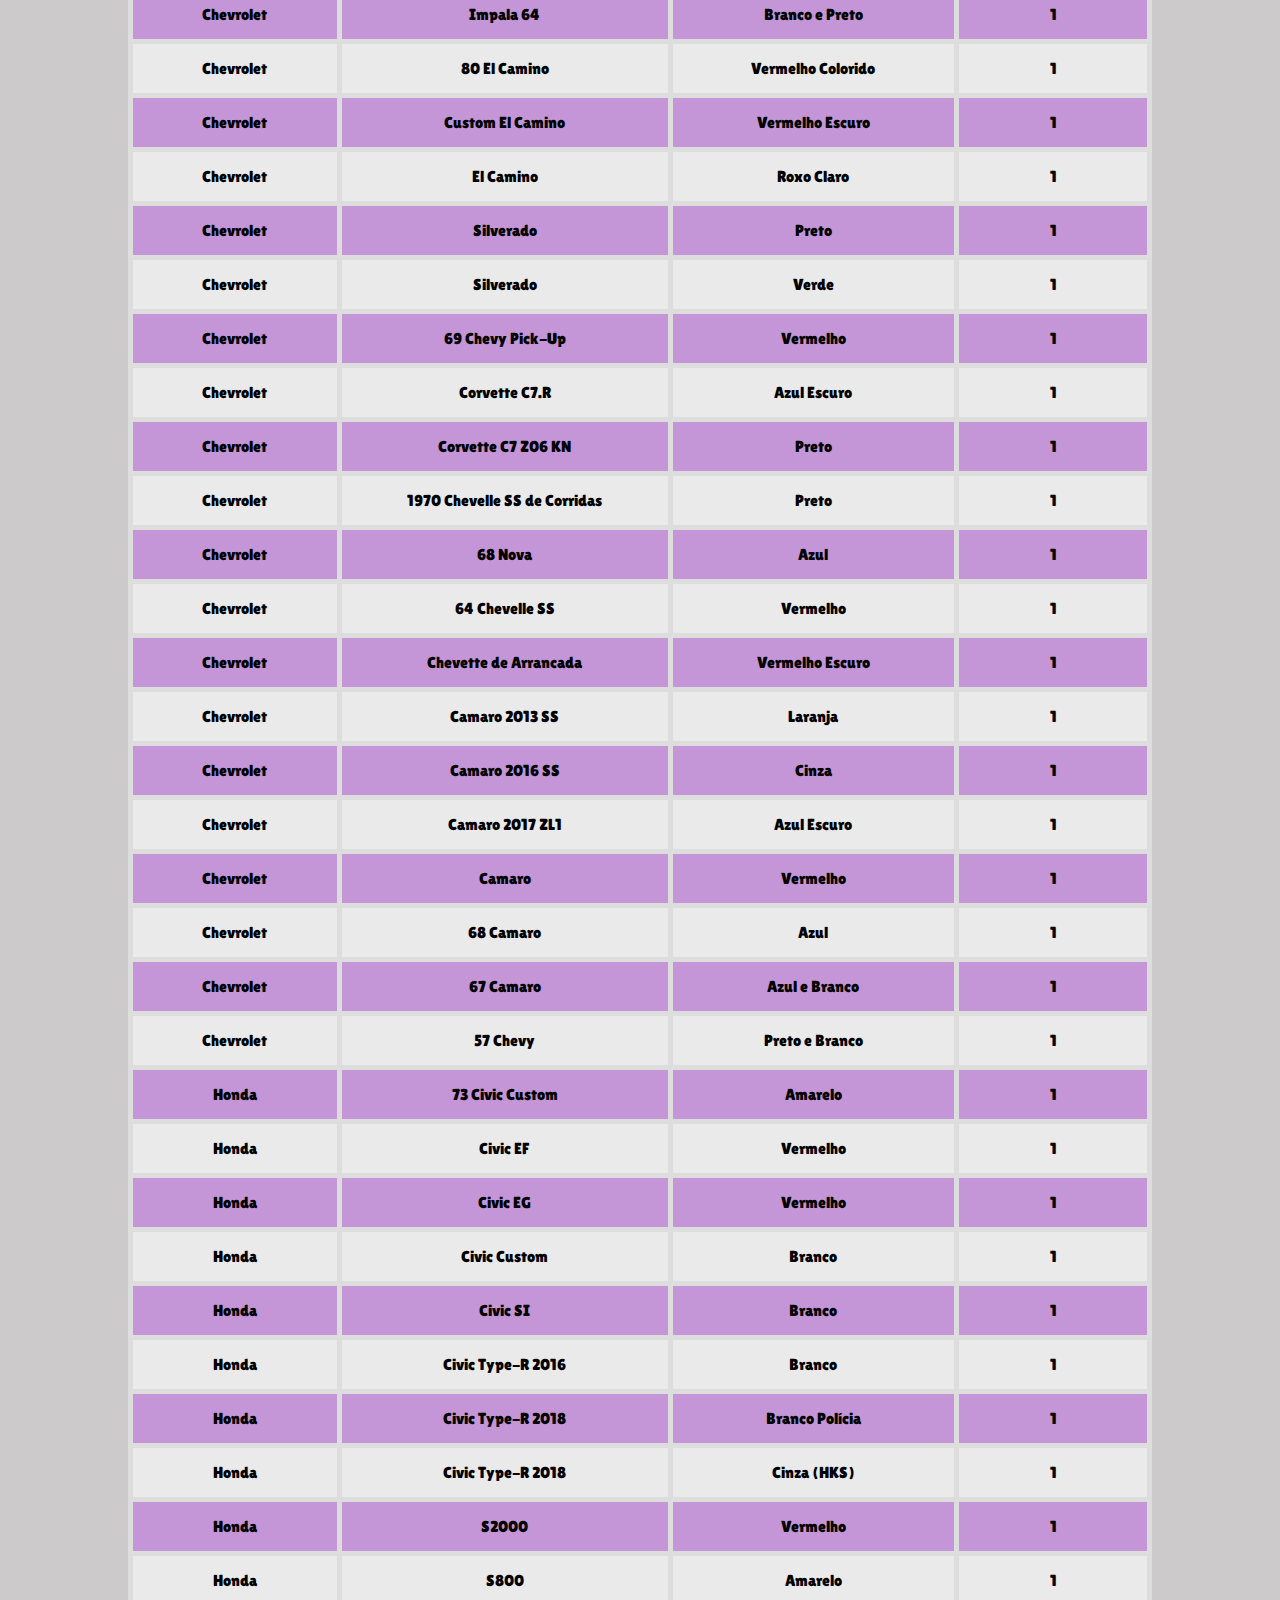
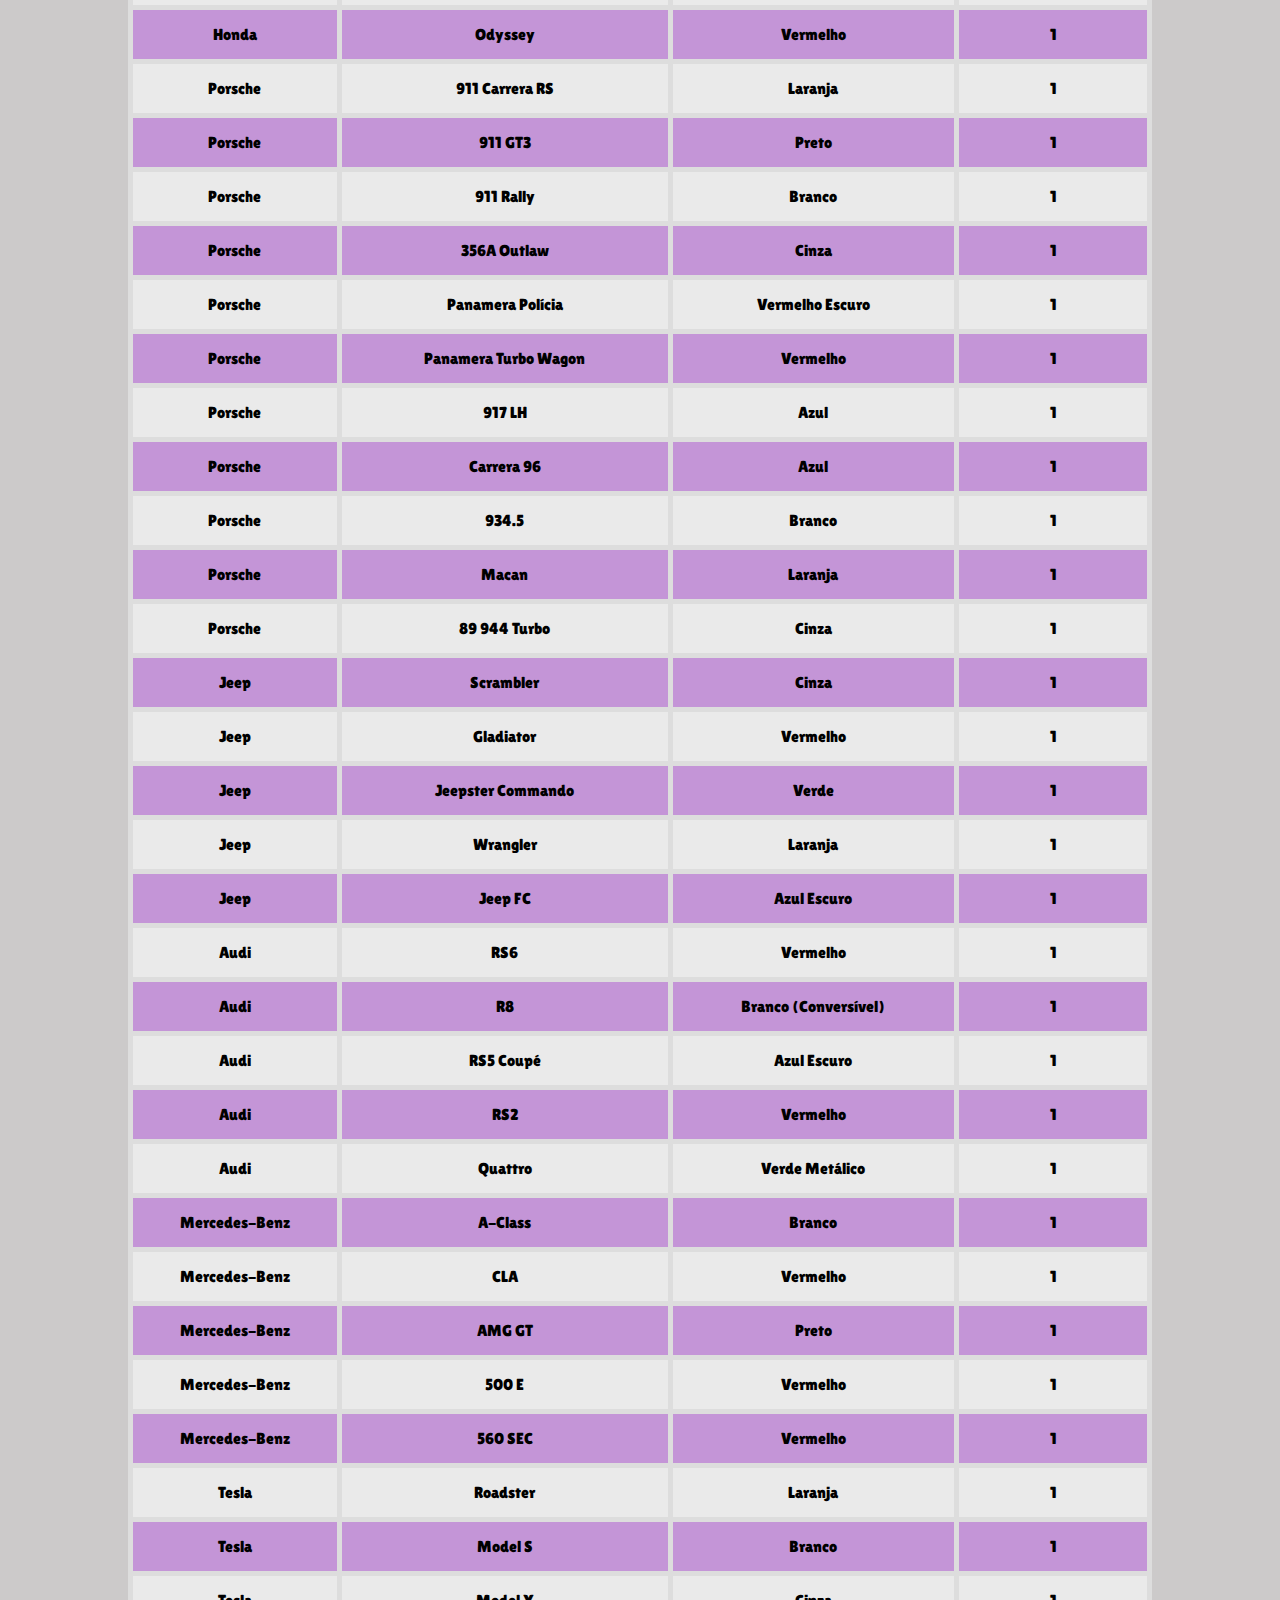
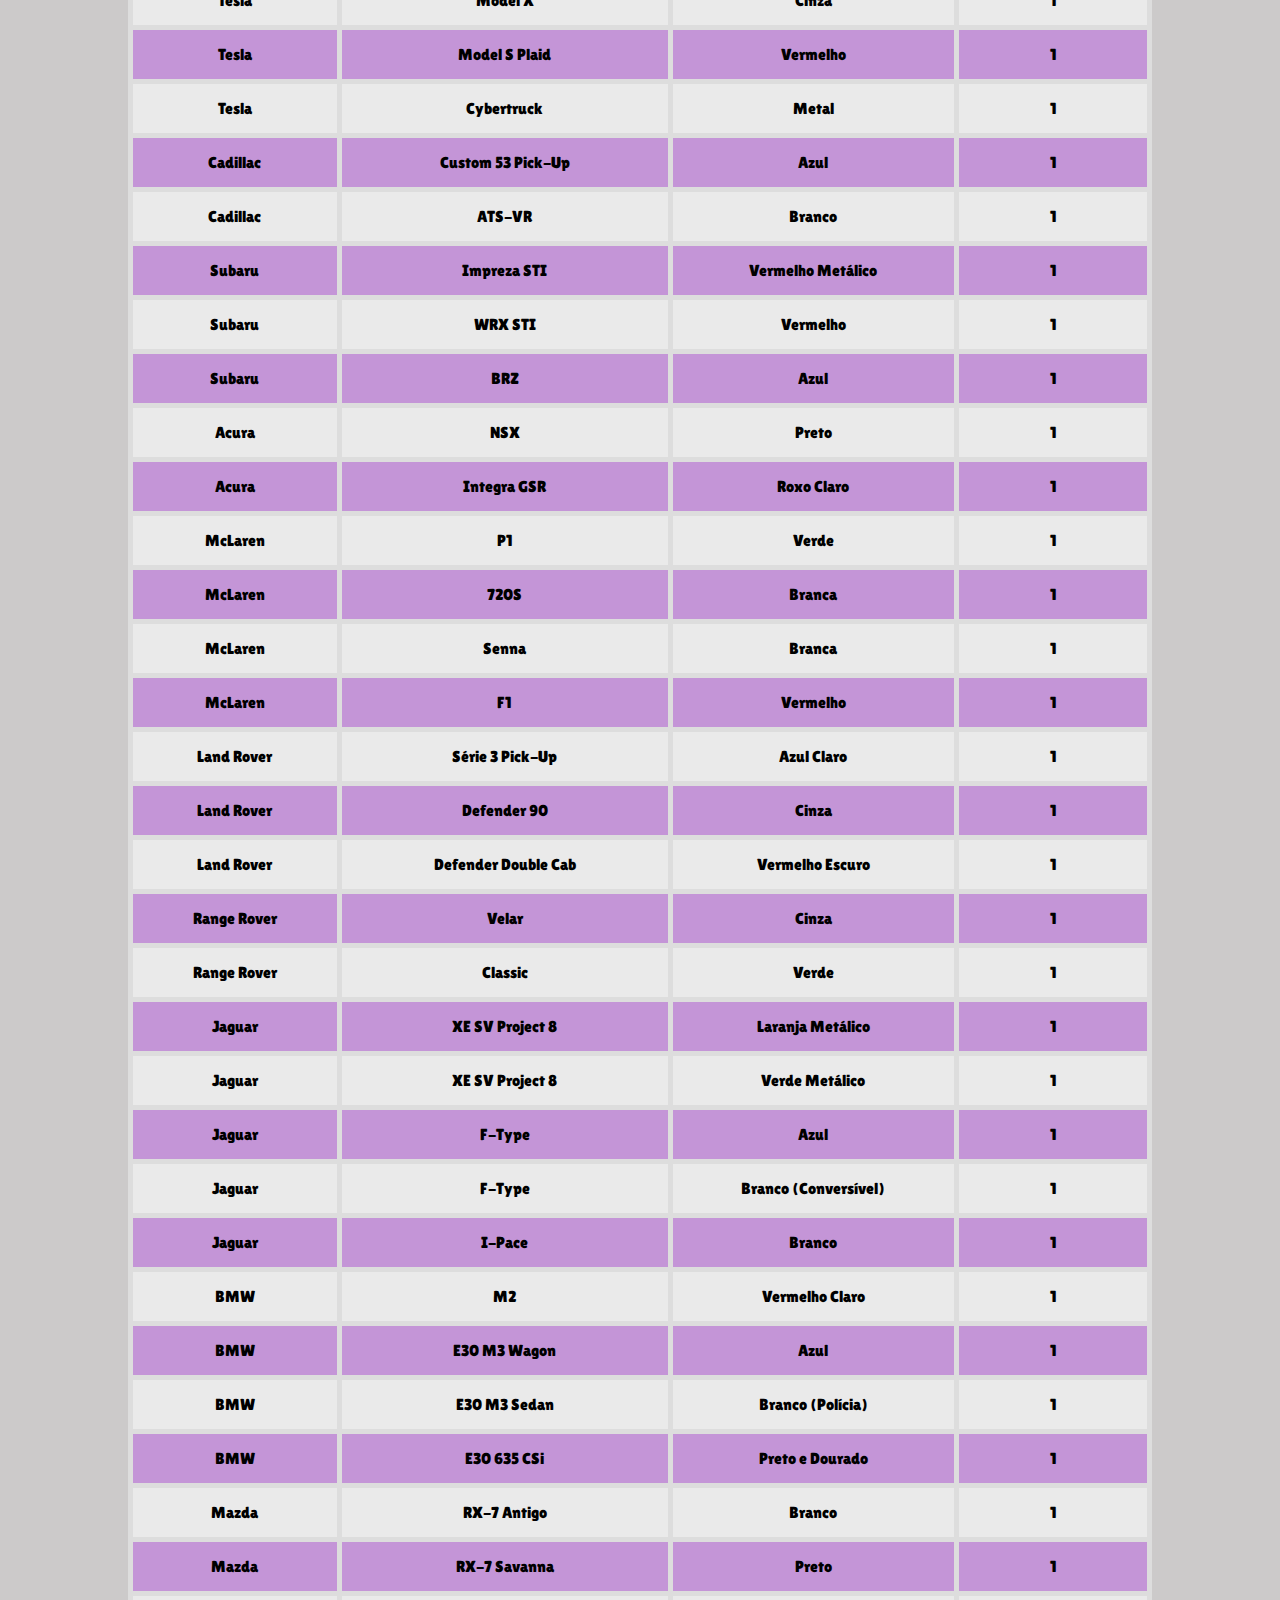
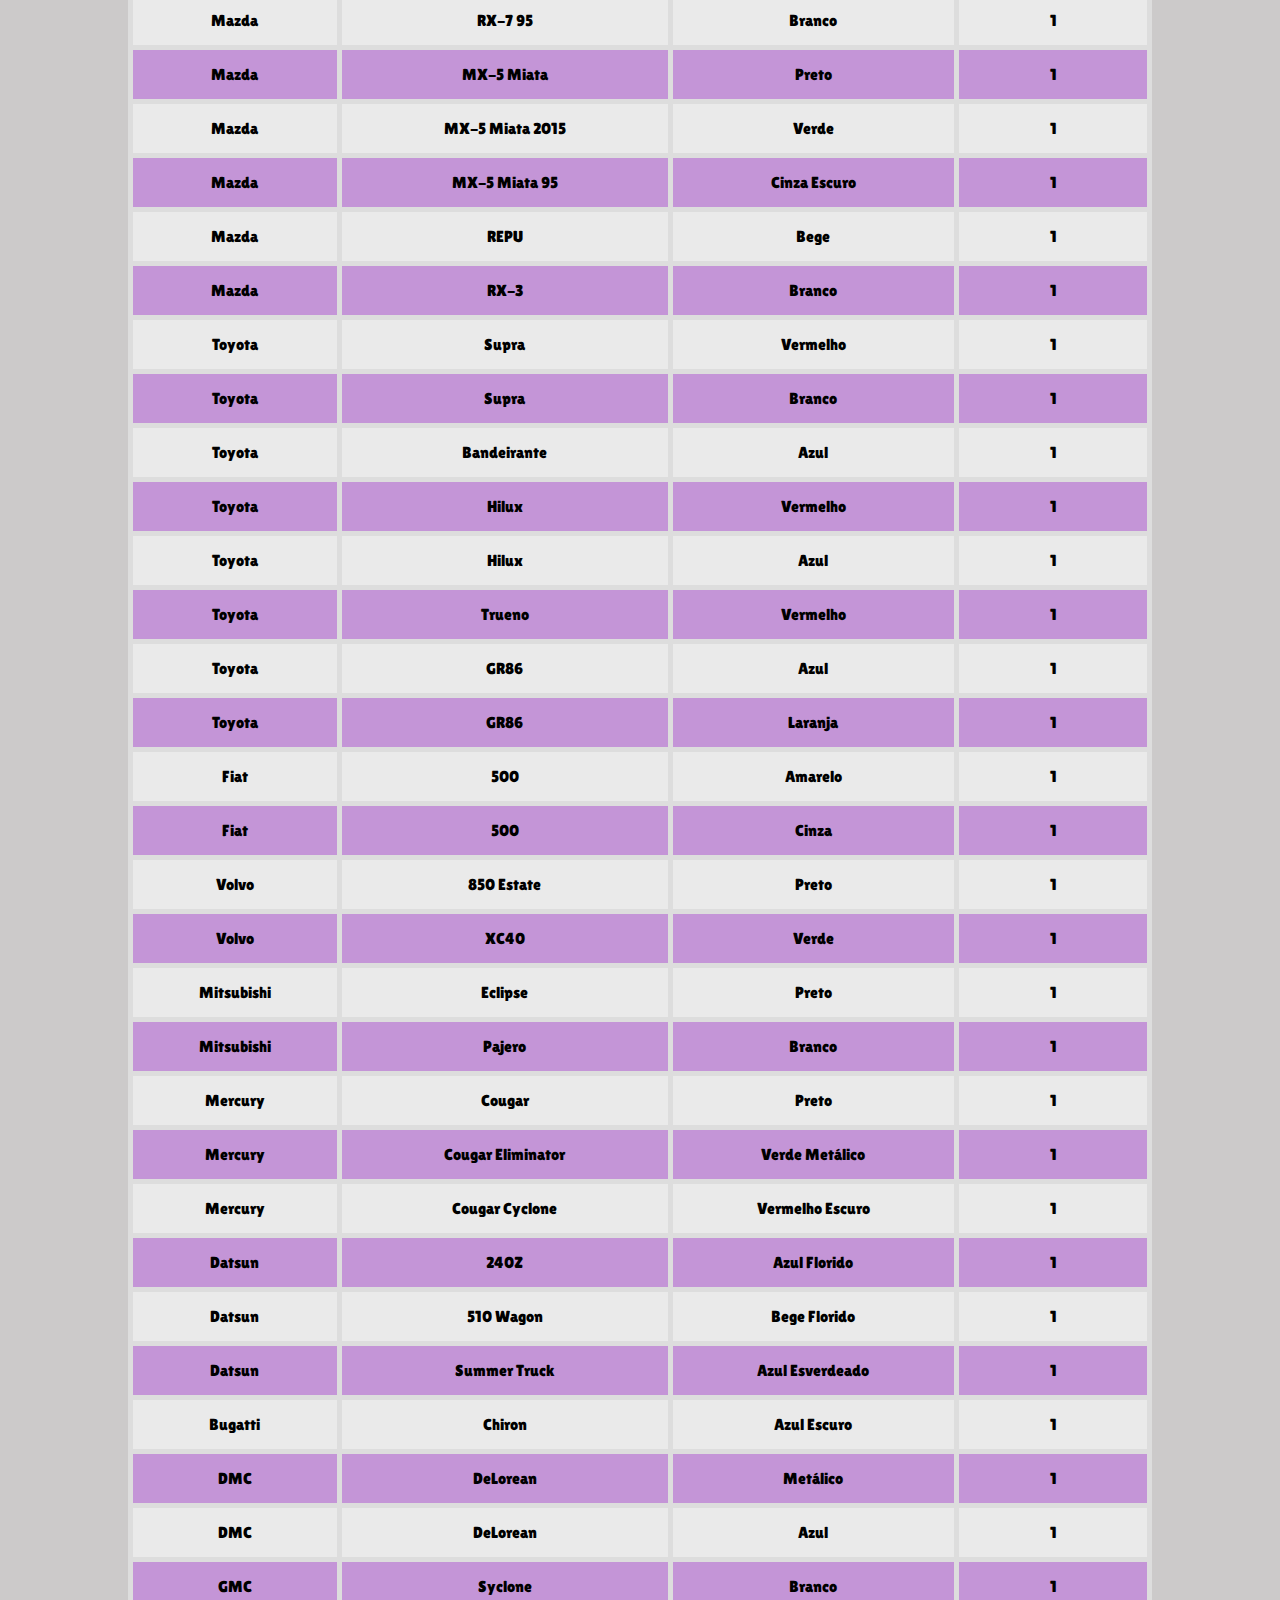
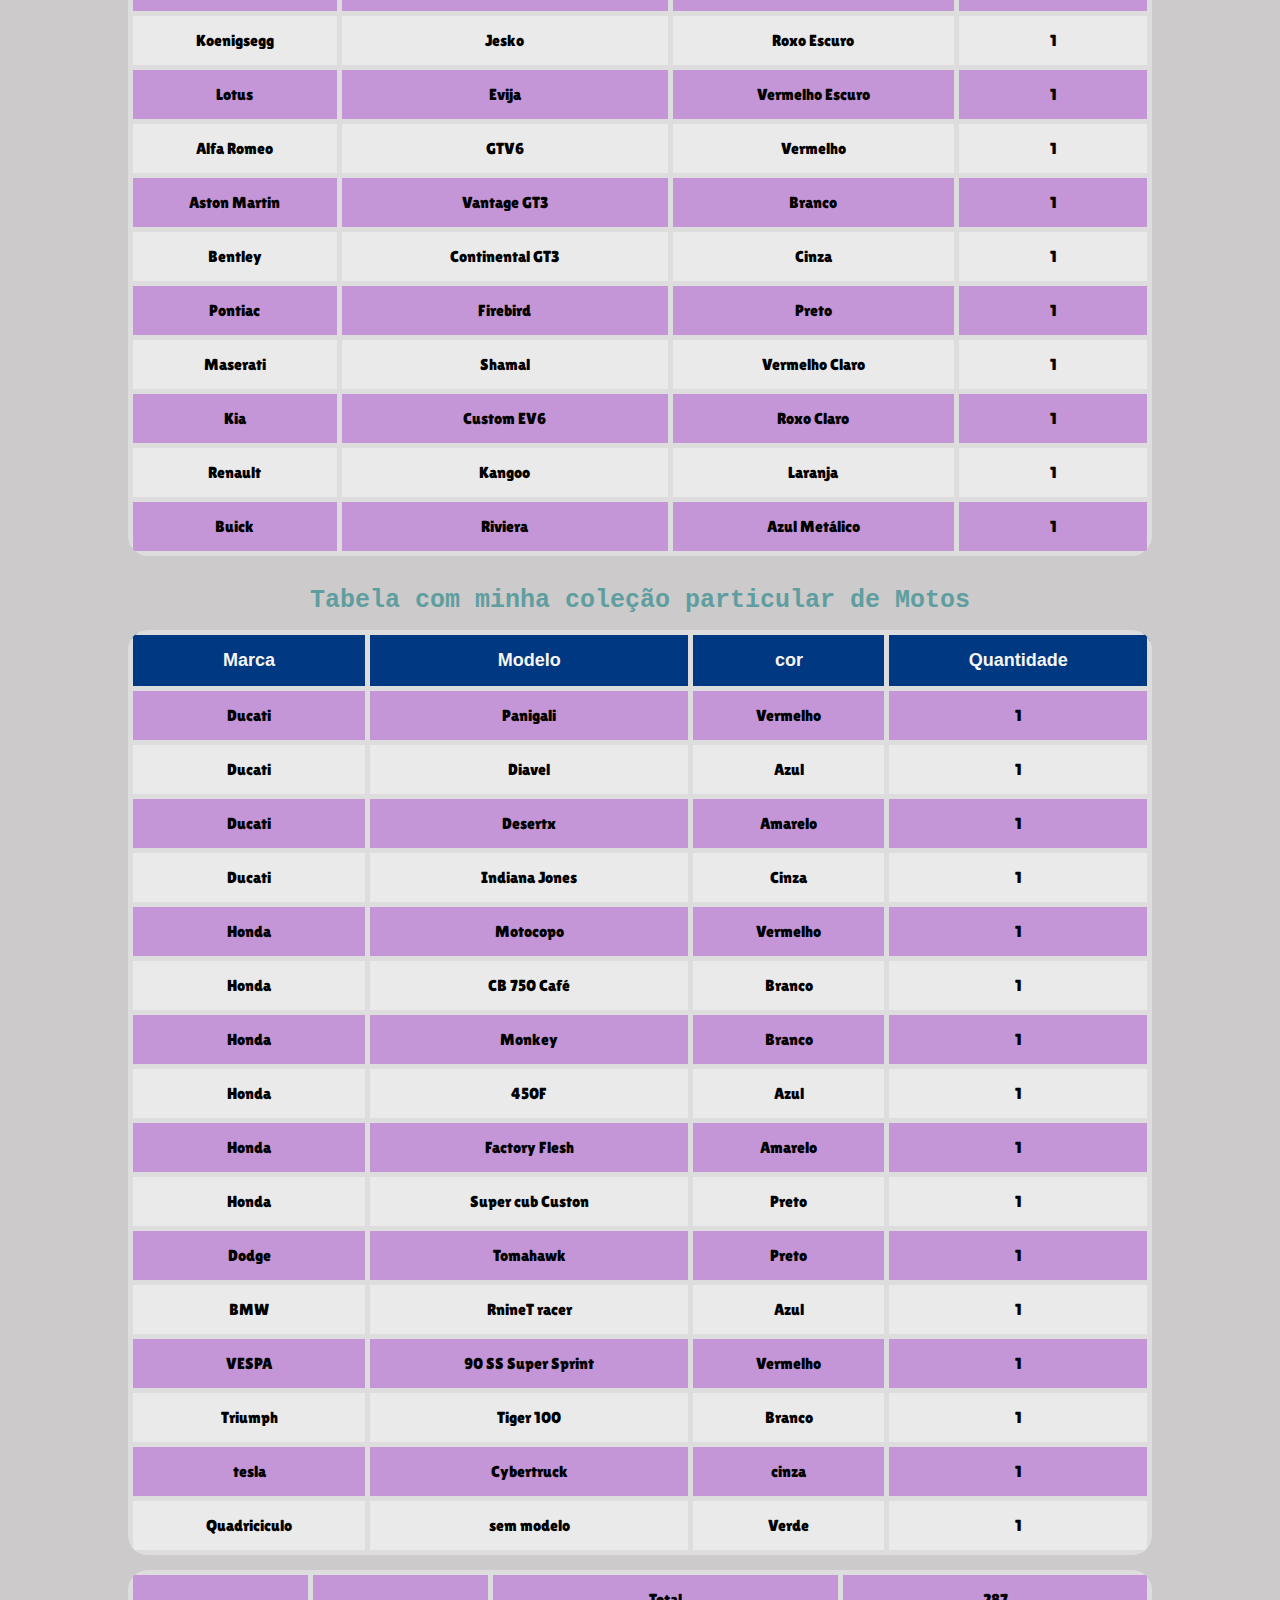
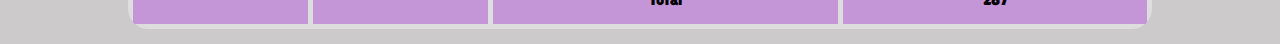
<file: index2.html>
<!DOCTYPE html>
<html lang="Pt-Br">
<head>
    <meta charset="UTF-8">
    <meta name="viewport" content="width=device-width, initial-scale=1.0">
    <title> Tabela com minha coleção particular </title>

    <link rel="icon" href="imagens/favicon.ico">
    <link rel="stylesheet" href="estilos2.css">
   

</head>
<body>

<nav>
  <ul>
    <li class="dropdown">
      <a href="#">Marcas 1 ▼</a>
      <ul class="submenu">
        <li><a href="#volkswagen">Volkswagen</a></li>
        <li><a href="#lamborghini">Lamborghini</a></li>
        <li><a href="#nissan">Nissan</a></li>
        <li><a href="#dodge">Dodge</a></li>
        <li><a href="#plymouth">Plymouth</a></li>
        <li><a href="#ford">Ford</a></li>
        <li><a href="#chevrolet">Chevrolet</a></li>
        <li><a href="#honda">Honda</a></li>
        <li><a href="#porsche">Porsche</a></li>
        <li><a href="#jeep">Jeep</a></li>
        <li><a href="#audi">Audi</a></li>
        <li><a href="#mercedes">Mercedes-Benz</a></li>
        <li><a href="#tesla">Tesla</a></li>
    </ul>
    </li>

    <li class="dropdown">
      <a href="#">Marcas 2 ▼</a>
      <ul class="submenu">
     
        <li><a href="#cadillac">Cadillac</a></li>
        <li><a href="#subaru">Subaru</a></li>
        <li><a href="#acura">Acura</a></li>
        <li><a href="#mclaren">McLaren</a></li>
        <li><a href="#land-rover">Land Rover</a></li>
        <li><a href="#range-rover">Range Rover</a></li>
        <li><a href="#jaguar">Jaguar</a></li>
         <li><a href="#bmw">BMW</a></li>
        <li><a href="#mazda">Mazda</a></li>
        <li><a href="#toyota">Toyota</a></li>
        <li><a href="#fiat">Fiat</a></li>
        <li><a href="#volvo">Volvo</a></li>
        <li><a href="#mitsubishi">Mitsubishi</a></li>
        <li><a href="#mercury">Mercury</a></li>
       
    </ul>
    </li>

    <li class="dropdown">
      <a href="#">Marcas 3 ▼</a>
      <ul class="submenu">
        <li><a href="#dmc">DMC</a></li>
        <li><a href="#gmc">GMC</a></li>
        <li><a href="#koenigsegg">Koenigsegg</a></li>
        <li><a href="#lotus">Lotus</a></li>
        <li><a href="#alfa-romeo">Alfa Romeo</a></li>
        <li><a href="#aston-martin">Aston Martin</a></li>
        <li><a href="#bentley">Bentley</a></li>
        <li><a href="#pontiac">Pontiac</a></li>
        <li><a href="#maserati">Maserati</a></li>
        <li><a href="#kia">Kia</a></li>
        <li><a href="#renault">Renault</a></li>
        <li><a href="#buick">Buick</a></li>
      </ul>
    </li>

    <li class="dropdown">
      <a href="#">Motos ▼</a>
      <ul class="submenu">
        <li><a href="#Ducati">Ducati</a></li>
        <li><a href="#Honda">Honda</a></li>
        <li><a href="#Dodge">Dodge</a></li>
        <li><a href="#BMW">BMW</a></li>
        <li><a href="#VESPA">VESPA</a></li>
        <li><a href="#Triumph">Triumph</a></li>
        <li><a href="#tesla">tesla</a></li>
        <li><a href="#Quadriciculo">Quadriciculo</a></li>
      </ul>
    </li>
      <li><a href="index.html"> Sobre </a></li>
  </ul>
</nav>

    <header>
        <h1> Miniaturas de Hot Wheels</h1>
    </header>
    
    
    <h2 id="tabela">Tabela com minha coleção particular Carros </h2>

<table>
  <thead>
    <tr>
      <th>Marca</th>
      <th>Modelo</th>
      <th>Cor</th>
      <th>Quantidade</th>
    </tr>
  </thead>
  <tbody>
 
    <tr id="volkswagen">
      <td>Volkswagen</td>
      <td>Fusca 1980</td>
      <td>Preto (Inteiro)</td>
      <td>1</td>
    </tr>
    <tr>
      <td>Volkswagen</td>
      <td>Fusca 1980</td>
      <td>Preto (xadrez)</td>
      <td>1</td>
    </tr>
    <tr>
      <td>Volkswagen</td>
      <td>Fusca 1980</td>
      <td>Vermelho (colorido)</td>
      <td>1</td>
    </tr>
    <tr>
      <td>Volkswagen</td>
      <td>Fusca 1980</td>
      <td>Vermelho e Dourado</td>
      <td>1</td>
    </tr>
    <tr>
      <td>Volkswagen</td>
      <td>Fusca New Beetle</td>
      <td>Vermelho (Fechado)</td>
      <td>1</td>
    </tr>
    <tr>
      <td>Volkswagen</td>
      <td>Fusca New Beetle</td>
      <td>Vermelho (Conversível)</td>
      <td>1</td>
    </tr>
    <tr>
      <td>Volkswagen</td>
      <td>Fusca New 1980</td>
      <td>Azul Claro (Conversível)</td>
      <td>1</td>
    </tr>
    <tr>
      <td>Volkswagen</td>
      <td>Fusca 1980</td>
      <td>Dourado Bumblebee</td>
      <td>1</td>
    </tr>
    <tr>
      <td>Volkswagen</td>
      <td>Fusca 1980 Pick-Up</td>
      <td>Amarelo</td>
      <td>1</td>
    </tr>
    <tr>
      <td>Volkswagen</td>
      <td>Fusca Rat Rod</td>
      <td>Azul Escuro</td>
      <td>1</td>
    </tr>
    <tr>
      <td>Volkswagen</td>
      <td>Fusca Baja</td>
      <td>Branco</td>
      <td>1</td>
    </tr>
    <tr>
      <td>Volkswagen</td>
      <td>Fusca Baja</td>
      <td>Verde Claro</td>
      <td>1</td>
    </tr>
    <tr>
      <td>Volkswagen</td>
      <td>Fusca 1990</td>
      <td>Laranja Escuro</td>
      <td>1</td>
    </tr>
    <tr>
      <td>Volkswagen</td>
      <td>Fusca New Beetle 2019</td>
      <td>Amarelo (Conversível)</td>
      <td>1</td>
    </tr>
    <tr>
      <td>Volkswagen</td>
      <td>Golf MK2</td>
      <td>Azul Escuro</td>
      <td>1</td>
    </tr>
    <tr>
      <td>Volkswagen</td>
      <td>Golf MK7</td>
      <td>Laranja</td>
      <td>1</td>
    </tr>
    <tr>
      <td>Volkswagen</td>
      <td>Golf MK7</td>
      <td>Vermelho</td>
      <td>1</td>
    </tr>
    <tr>
      <td>Volkswagen</td>
      <td>Golf GTE</td>
      <td>Roxo</td>
      <td>1</td>
    </tr>
    <tr>
      <td>Volkswagen</td>
      <td>Saveiro</td>
      <td>Branco</td>
      <td>1</td>
    </tr>
    <tr>
      <td>Volkswagen</td>
      <td>Amarok</td>
      <td>Vermelho</td>
      <td>1</td>
    </tr>
    <tr>
      <td>Volkswagen</td>
      <td>Brasília</td>
      <td>Verde Claro</td>
      <td>1</td>
    </tr>
    <tr>
      <td>Volkswagen</td>
      <td>Kombi Pick-Up</td>
      <td>Cinza Claro</td>
      <td>1</td>
    </tr>
    <tr>
      <td>Volkswagen</td>
      <td>Kombi Arrancada</td>
      <td>Cinza Escuro</td>
      <td>1</td>
    </tr>
    <tr>
      <td>Volkswagen</td>
      <td>Kombi T3</td>
      <td>Marrom e Dourado</td>
      <td>1</td>
    </tr>
    <tr>
      <td>Volkswagen</td>
      <td>ID.Buzz</td>
      <td>Amarelo</td>
      <td>1</td>
    </tr>

  
    <tr id="lamborghini">
      <td>Lamborghini</td>
      <td>Aventador</td>
      <td>Vermelho</td>
      <td>1</td>
    </tr>
    <tr>
      <td>Lamborghini</td>
      <td>Reventón</td>
      <td>Verde (Conversível)</td>
      <td>1</td>
    </tr>
    <tr>
      <td>Lamborghini</td>
      <td>Sian FKP 37</td>
      <td>Laranja</td>
      <td>1</td>
    </tr>
    <tr>
      <td>Lamborghini</td>
      <td>Huracán LW</td>
      <td>Branco</td>
      <td>1</td>
    </tr>
    <tr>
      <td>Lamborghini</td>
      <td>Huracán Sterrato</td>
      <td>Laranja</td>
      <td>1</td>
    </tr>
    <tr>
      <td>Lamborghini</td>
      <td>Huracán Super Trofeo</td>
      <td>Vermelho</td>
      <td>1</td>
    </tr>
    <tr>
      <td>Lamborghini</td>
      <td>Sesto Elemento</td>
      <td>Branco</td>
      <td>1</td>
    </tr>
    <tr>
      <td>Lamborghini</td>
      <td>Countach</td>
      <td>Azul Escuro</td>
      <td>1</td>
    </tr>
    <tr>
      <td>Lamborghini</td>
      <td>Countach</td>
      <td>Preto e Verde</td>
      <td>1</td>
    </tr>
    <tr>
      <td>Lamborghini</td>
      <td>Countach Pace Car</td>
      <td>Branco</td>
      <td>1</td>
    </tr>


    <tr id="nissan">
      <td>Nissan</td>
      <td>Silvia S15 LW</td>
      <td>Branco</td>
      <td>1</td>
    </tr>
    <tr>
      <td>Nissan</td>
      <td>Silvia S13</td>
      <td>Vermelho</td>
      <td>1</td>
    </tr>
    <tr>
      <td>Nissan</td>
      <td>Skyline 2000 GTR LW</td>
      <td>Cinza</td>
      <td>1</td>
    </tr>
    <tr>
      <td>Nissan</td>
      <td>Skyline HT 2000 GT-X</td>
      <td>Verde</td>
      <td>1</td>
    </tr>
    <tr>
      <td>Nissan</td>
      <td>Skyline R30</td>
      <td>Verde</td>
      <td>1</td>
    </tr>
    <tr>
      <td>Nissan</td>
      <td>Skyline R32</td>
      <td>Branco</td>
      <td>1</td>
    </tr>
    <tr>
      <td>Nissan</td>
      <td>Skyline R33</td>
      <td>Branco</td>
      <td>1</td>
    </tr>
    <tr>
      <td>Nissan</td>
      <td>Skyline GTR R35</td>
      <td>Laranja Escuro</td>
      <td>1</td>
    </tr>
    <tr>
      <td>Nissan</td>
      <td>Skyline GT-R R35 LW</td>
      <td>Cinza Claro</td>
      <td>1</td>
    </tr>
    <tr>
      <td>Nissan</td>
      <td>300ZX</td>
      <td>Vermelho</td>
      <td>1</td>
    </tr>
    <tr>
      <td>Nissan</td>
      <td>370Z</td>
      <td>Azul</td>
      <td>1</td>
    </tr>
    <tr>
      <td>Nissan</td>
      <td>400Z</td>
      <td>Amarelo</td>
      <td>1</td>
    </tr>
    <tr>
      <td>Nissan</td>
      <td>Maxima Drift</td>
      <td>Branco</td>
      <td>1</td>
    </tr>
    <tr>
      <td>Nissan</td>
      <td>180SX</td>
      <td>Azul Claro</td>
      <td>1</td>
    </tr>


    <tr id="dodge">
      <td>Dodge</td>
      <td>Challenger 70</td>
      <td>Verde</td>
      <td>1</td>
    </tr>
    <tr>
      <td>Dodge</td>
      <td>Charger 70</td>
      <td>Verde</td>
      <td>1</td>
    </tr>
    <tr>
      <td>Dodge</td>
      <td>Charger 69</td>
      <td>Roxo</td>
      <td>1</td>
    </tr>
    <tr>
      <td>Dodge</td>
      <td>Dart 68</td>
      <td>Branco</td>
      <td>1</td>
    </tr>
    <tr>
      <td>Dodge</td>
      <td>Viper</td>
      <td>Roxo (Conversível)</td>
      <td>1</td>
    </tr>
    <tr>
      <td>Dodge</td>
      <td>Charger 2020</td>
      <td>Roxo</td>
      <td>1</td>
    </tr>
    <tr>
      <td>Dodge</td>
      <td>Charger R/T 2011</td>
      <td>Preto</td>
      <td>1</td>
    </tr>
    <tr>
      <td>Dodge</td>
      <td>Charger Polícia</td>
      <td>Branco</td>
      <td>1</td>
    </tr>
    <tr>
      <td>Dodge</td>
      <td>Challenger Demon</td>
      <td>Azul Escuro</td>
      <td>1</td>
    </tr>
    <tr>
      <td>Dodge</td>
      <td>Charger 2006</td>
      <td>Vermelho</td>
      <td>1</td>
    </tr>
    <tr>
      <td>Dodge</td>
      <td>Custom Van</td>
      <td>Branco de Carta</td>
      <td>1</td>
    </tr>
    <tr>
      <td>Dodge</td>
      <td>Van</td>
      <td>Verde Claro</td>
      <td>1</td>
    </tr>
    <tr>
      <td>Dodge</td>
      <td>Custom Van</td>
      <td>Preto</td>
      <td>1</td>
    </tr>
    <tr>
      <td>Dodge</td>
      <td>Li'L Pick-Up</td>
      <td>Vermelho</td>
      <td>1</td>
    </tr>
    <tr>
      <td>Dodge</td>
      <td>Ram 1500 Rebel</td>
      <td>Amarelo</td>
      <td>1</td>
    </tr>
    <tr>
      <td>Dodge</td>
      <td>Ram 1500</td>
      <td>Vermelho</td>
      <td>1</td>
    </tr>
    <tr>
      <td>Dodge</td>
      <td>Charger Brazilian</td>
      <td>Branco e Rosa</td>
      <td>1</td>
    </tr>
    <tr>
      <td>Dodge</td>
      <td>Charger 71</td>
      <td>Vermelho</td>
      <td>1</td>
    </tr>


    <tr id="plymouth">
      <td>Plymouth</td>
      <td>Superbird</td>
      <td>Amarelo</td>
      <td>1</td>
    </tr>
    <tr>
      <td>Plymouth</td>
      <td>'Cuda</td>
      <td>Laranja</td>
      <td>1</td>
    </tr>


    <tr id="ford">
      <td>Ford</td>
      <td>Custom 56 Truck</td>
      <td>Azul Escuro</td>
      <td>1</td>
    </tr>
    <tr>
      <td>Ford</td>
      <td>Custom 56 Truck</td>
      <td>Amarelo e Colorido</td>
      <td>1</td>
    </tr>
    <tr>
      <td>Ford</td>
      <td>F1 Pick-Up</td>
      <td>Laranja</td>
      <td>1</td>
    </tr>
    <tr>
      <td>Ford</td>
      <td>F-150 Raptor 17</td>
      <td>Branco</td>
      <td>1</td>
    </tr>
    <tr>
      <td>Ford</td>
      <td>F-150 Raptor 19</td>
      <td>Azul</td>
      <td>1</td>
    </tr>
    <tr>
      <td>Ford</td>
      <td>F-150 2009</td>
      <td>Azul Escuro</td>
      <td>1</td>
    </tr>
    <tr>
      <td>Ford</td>
      <td>F-150 Rally</td>
      <td>Cinza</td>
      <td>1</td>
    </tr>
    <tr>
      <td>Ford</td>
      <td>F-150 Lightning</td>
      <td>Vermelho Escuro</td>
      <td>1</td>
    </tr>
    <tr>
      <td>Ford</td>
      <td>F-150 Lightning</td>
      <td>Azul Escuro</td>
      <td>1</td>
    </tr>
    <tr>
      <td>Ford</td>
      <td>Bronco Rally 1970</td>
      <td>Preto</td>
      <td>1</td>
    </tr>
    <tr>
      <td>Ford</td>
      <td>Bronco 2020</td>
      <td>Cinza Claro</td>
      <td>1</td>
    </tr>
    <tr>
      <td>Ford</td>
      <td>Maverick Pick-Up</td>
      <td>Azul Escuro</td>
      <td>1</td>
    </tr>
    <tr>
      <td>Ford</td>
      <td>F-150 SVT</td>
      <td>Cinza</td>
      <td>1</td>
    </tr>
    <tr>
      <td>Ford</td>
      <td>Explorer Polícia</td>
      <td>Branco</td>
      <td>1</td>
    </tr>
    <tr>
      <td>Ford</td>
      <td>Mustang 65 (007)</td>
      <td>Azul Claro</td>
      <td>1</td>
    </tr>
    <tr>
      <td>Ford</td>
      <td>Mustang 65 Fastback</td>
      <td>Verde Escuro</td>
      <td>1</td>
    </tr>
    <tr>
      <td>Ford</td>
      <td>Mustang 2005</td>
      <td>Preto</td>
      <td>1</td>
    </tr>
    <tr>
      <td>Ford</td>
      <td>Mustang Shelby</td>
      <td>Amarelo Claro</td>
      <td>1</td>
    </tr>
    <tr>
      <td>Ford</td>
      <td>Mustang SVO</td>
      <td>Vermelho</td>
      <td>1</td>
    </tr>
    <tr>
      <td>Ford</td>
      <td>Mustang 92</td>
      <td>Bege</td>
      <td>1</td>
    </tr>
    <tr>
      <td>Ford</td>
      <td>Mustang Mach-E</td>
      <td>Azul</td>
      <td>1</td>
    </tr>
    <tr>
      <td>Ford</td>
      <td>Mustang Dark Horse</td>
      <td>Azul Fosco</td>
      <td>1</td>
    </tr>
    <tr>
      <td>Ford</td>
      <td>GT 2017</td>
      <td>Azul</td>
      <td>1</td>
    </tr>
    <tr>
      <td>Ford</td>
      <td>GT 2017</td>
      <td>Amarelo</td>
      <td>1</td>
    </tr>
    <tr>
      <td>Ford</td>
      <td>GT 1992</td>
      <td>Branco</td>
      <td>1</td>
    </tr>
    <tr>
      <td>Ford</td>
      <td>Fiesta</td>
      <td>Azul Claro</td>
      <td>1</td>
    </tr>
    <tr>
      <td>Ford</td>
      <td>Fiesta</td>
      <td>Cinza Claro</td>
      <td>1</td>
    </tr>
    <tr>
      <td>Ford</td>
      <td>Focus Hatch</td>
      <td>Verde</td>
      <td>1</td>
    </tr>
    <tr>
      <td>Ford</td>
      <td>Focus Sedan</td>
      <td>Azul Claro</td>
      <td>1</td>
    </tr>
    <tr>
      <td>Ford</td>
      <td>Sierra</td>
      <td>Preto</td>
      <td>1</td>
    </tr>
    <tr>
      <td>Ford</td>
      <td>Maverick Custom</td>
      <td>Verde</td>
      <td>1</td>
    </tr>
    <tr>
      <td>Ford</td>
      <td>Escort</td>
      <td>Azul Claro</td>
      <td>1</td>
    </tr>
    <tr>
      <td>Ford</td>
      <td>Escort Rally</td>
      <td>Preto</td>
      <td>1</td>
    </tr>
    <tr>
      <td>Ford</td>
      <td>Transit</td>
      <td>Verde (Onça)</td>
      <td>1</td>
    </tr>
    <tr>
      <td>Ford</td>
      <td>Transit</td>
      <td>Branca (Flores)</td>
      <td>1</td>
    </tr>


    <tr id="chevrolet">
      <td>Chevrolet</td>
      <td>67 Chevy C10</td>
      <td>Vermelho Escuro</td>
      <td>1</td>
    </tr>
    <tr>
      <td>Chevrolet</td>
      <td>52 Chevy Pick-Up</td>
      <td>Rosa</td>
      <td>1</td>
    </tr>
    <tr>
      <td>Chevrolet</td>
      <td>La Troca</td>
      <td>Preto e Dourado</td>
      <td>1</td>
    </tr>
    <tr>
      <td>Chevrolet</td>
      <td>La Troca</td>
      <td>Rosa</td>
      <td>1</td>
    </tr>
    <tr>
      <td>Chevrolet</td>
      <td>Chevelle SS Wagon</td>
      <td>Azul Escuro</td>
      <td>1</td>
    </tr>
    <tr>
      <td>Chevrolet</td>
      <td>Chevy Nova Wagon</td>
      <td>Vermelho</td>
      <td>1</td>
    </tr>
    <tr>
      <td>Chevrolet</td>
      <td>Impala 64</td>
      <td>Branco e Preto</td>
      <td>1</td>
    </tr>
    <tr>
      <td>Chevrolet</td>
      <td>80 El Camino</td>
      <td>Vermelho Colorido</td>
      <td>1</td>
    </tr>
    <tr>
      <td>Chevrolet</td>
      <td>Custom El Camino</td>
      <td>Vermelho Escuro</td>
      <td>1</td>
    </tr>
    <tr>
      <td>Chevrolet</td>
      <td>El Camino</td>
      <td>Roxo Claro</td>
      <td>1</td>
    </tr>
    <tr>
      <td>Chevrolet</td>
      <td>Silverado</td>
      <td>Preto</td>
      <td>1</td>
    </tr>
    <tr>
      <td>Chevrolet</td>
      <td>Silverado</td>
      <td>Verde</td>
      <td>1</td>
    </tr>
    <tr>
      <td>Chevrolet</td>
      <td>69 Chevy Pick-Up</td>
      <td>Vermelho</td>
      <td>1</td>
    </tr>
    <tr>
      <td>Chevrolet</td>
      <td>Corvette C7.R</td>
      <td>Azul Escuro</td>
      <td>1</td>
    </tr>
    <tr>
      <td>Chevrolet</td>
      <td>Corvette C7 Z06 KN</td>
      <td>Preto</td>
      <td>1</td>
    </tr>
    <tr>
      <td>Chevrolet</td>
      <td>1970 Chevelle SS de Corridas</td>
      <td>Preto</td>
      <td>1</td>
    </tr>
    <tr>
      <td>Chevrolet</td>
      <td>68 Nova</td>
      <td>Azul</td>
      <td>1</td>
    </tr>
    <tr>
      <td>Chevrolet</td>
      <td>64 Chevelle SS</td>
      <td>Vermelho</td>
      <td>1</td>
    </tr>
    <tr>
      <td>Chevrolet</td>
      <td>Chevette de Arrancada</td>
      <td>Vermelho Escuro</td>
      <td>1</td>
    </tr>
    <tr>
      <td>Chevrolet</td>
      <td>Camaro 2013 SS</td>
      <td>Laranja</td>
      <td>1</td>
    </tr>
    <tr>
      <td>Chevrolet</td>
      <td>Camaro 2016 SS</td>
      <td>Cinza</td>
      <td>1</td>
    </tr>
    <tr>
      <td>Chevrolet</td>
      <td>Camaro 2017 ZL1</td>
      <td>Azul Escuro</td>
      <td>1</td>
    </tr>
    <tr>
      <td>Chevrolet</td>
      <td>Camaro</td>
      <td>Vermelho</td>
      <td>1</td>
    </tr>
    <tr>
      <td>Chevrolet</td>
      <td>68 Camaro</td>
      <td>Azul</td>
      <td>1</td>
    </tr>
    <tr>
      <td>Chevrolet</td>
      <td>67 Camaro</td>
      <td>Azul e Branco</td>
      <td>1</td>
    </tr>
    <tr>
      <td>Chevrolet</td>
      <td>57 Chevy</td>
      <td>Preto e Branco</td>
      <td>1</td>
    </tr>


    <tr id="honda">
      <td>Honda</td>
      <td>73 Civic Custom</td>
      <td>Amarelo</td>
      <td>1</td>
    </tr>
    <tr>
      <td>Honda</td>
      <td>Civic EF</td>
      <td>Vermelho</td>
      <td>1</td>
    </tr>
    <tr>
      <td>Honda</td>
      <td>Civic EG</td>
      <td>Vermelho</td>
      <td>1</td>
    </tr>
    <tr>
      <td>Honda</td>
      <td>Civic Custom</td>
      <td>Branco</td>
      <td>1</td>
    </tr>
    <tr>
      <td>Honda</td>
      <td>Civic SI</td>
      <td>Branco</td>
      <td>1</td>
    </tr>
    <tr>
      <td>Honda</td>
      <td>Civic Type-R 2016</td>
      <td>Branco</td>
      <td>1</td>
    </tr>
    <tr>
      <td>Honda</td>
      <td>Civic Type-R 2018</td>
      <td>Branco Polícia</td>
      <td>1</td>
    </tr>
    <tr>
      <td>Honda</td>
      <td>Civic Type-R 2018</td>
      <td>Cinza (HKS)</td>
      <td>1</td>
    </tr>
    <tr>
      <td>Honda</td>
      <td>S2000</td>
      <td>Vermelho</td>
      <td>1</td>
    </tr>
    <tr>
      <td>Honda</td>
      <td>S800</td>
      <td>Amarelo</td>
      <td>1</td>
    </tr>
    <tr>
      <td>Honda</td>
      <td>Odyssey</td>
      <td>Vermelho</td>
      <td>1</td>
    </tr>

    <tr id="porsche">
      <td>Porsche</td>
      <td>911 Carrera RS</td>
      <td>Laranja</td>
      <td>1</td>
    </tr>
    <tr>
      <td>Porsche</td>
      <td>911 GT3</td>
      <td>Preto</td>
      <td>1</td>
    </tr>
    <tr>
      <td>Porsche</td>
      <td>911 Rally</td>
      <td>Branco</td>
      <td>1</td>
    </tr>
    <tr>
      <td>Porsche</td>
      <td>356A Outlaw</td>
      <td>Cinza</td>
      <td>1</td>
    </tr>
    <tr>
      <td>Porsche</td>
      <td>Panamera Polícia</td>
      <td>Vermelho Escuro</td>
      <td>1</td>
    </tr>
    <tr>
      <td>Porsche</td>
      <td>Panamera Turbo Wagon</td>
      <td>Vermelho</td>
      <td>1</td>
    </tr>
    <tr>
      <td>Porsche</td>
      <td>917 LH</td>
      <td>Azul</td>
      <td>1</td>
    </tr>
    <tr>
      <td>Porsche</td>
      <td>Carrera 96</td>
      <td>Azul</td>
      <td>1</td>
    </tr>
    <tr>
      <td>Porsche</td>
      <td>934.5</td>
      <td>Branco</td>
      <td>1</td>
    </tr>
    <tr>
      <td>Porsche</td>
      <td>Macan</td>
      <td>Laranja</td>
      <td>1</td>
    </tr>
    <tr>
      <td>Porsche</td>
      <td>89 944 Turbo</td>
      <td>Cinza</td>
      <td>1</td>
    </tr>


    <tr id="jeep">
      <td>Jeep</td>
      <td>Scrambler</td>
      <td>Cinza</td>
      <td>1</td>
    </tr>
    <tr>
      <td>Jeep</td>
      <td>Gladiator</td>
      <td>Vermelho</td>
      <td>1</td>
    </tr>
    <tr>
      <td>Jeep</td>
      <td>Jeepster Commando</td>
      <td>Verde</td>
      <td>1</td>
    </tr>
    <tr>
      <td>Jeep</td>
      <td>Wrangler</td>
      <td>Laranja</td>
      <td>1</td>
    </tr>
    <tr>
      <td>Jeep</td>
      <td>Jeep FC</td>
      <td>Azul Escuro</td>
      <td>1</td>
    </tr>

  
    <tr id="audi">
      <td>Audi</td>
      <td>RS6</td>
      <td>Vermelho</td>
      <td>1</td>
    </tr>
    <tr>
      <td>Audi</td>
      <td>R8</td>
      <td>Branco (Conversível)</td>
      <td>1</td>
    </tr>
    <tr>
      <td>Audi</td>
      <td>RS5 Coupé</td>
      <td>Azul Escuro</td>
      <td>1</td>
    </tr>
    <tr>
      <td>Audi</td>
      <td>RS2</td>
      <td>Vermelho</td>
      <td>1</td>
    </tr>
    <tr>
      <td>Audi</td>
      <td>Quattro</td>
      <td>Verde Metálico</td>
      <td>1</td>
    </tr>

    <tr id="mercedes">
      <td>Mercedes-Benz</td>
      <td>A-Class</td>
      <td>Branco</td>
      <td>1</td>
    </tr>
    <tr>
      <td>Mercedes-Benz</td>
      <td>CLA</td>
      <td>Vermelho</td>
      <td>1</td>
    </tr>
    <tr>
      <td>Mercedes-Benz</td>
      <td>AMG GT</td>
      <td>Preto</td>
      <td>1</td>
    </tr>
    <tr>
      <td>Mercedes-Benz</td>
      <td>500 E</td>
      <td>Vermelho</td>
      <td>1</td>
    </tr>
    <tr>
      <td>Mercedes-Benz</td>
      <td>560 SEC</td>
      <td>Vermelho</td>
      <td>1</td>
    </tr>


    <tr id="tesla">
      <td>Tesla</td>
      <td>Roadster</td>
      <td>Laranja</td>
      <td>1</td>
    </tr>
    <tr>
      <td>Tesla</td>
      <td>Model S</td>
      <td>Branco</td>
      <td>1</td>
    </tr>
    <tr>
      <td>Tesla</td>
      <td>Model X</td>
      <td>Cinza</td>
      <td>1</td>
    </tr>
    <tr>
      <td>Tesla</td>
      <td>Model S Plaid</td>
      <td>Vermelho</td>
      <td>1</td>
    </tr>
    <tr>
      <td>Tesla</td>
      <td>Cybertruck</td>
      <td>Metal</td>
      <td>1</td>
    </tr>


    <tr id="cadillac">
      <td>Cadillac</td>
      <td>Custom 53 Pick-Up</td>
      <td>Azul</td>
      <td>1</td>
    </tr>
    <tr>
      <td>Cadillac</td>
      <td>ATS-VR</td>
      <td>Branco</td>
      <td>1</td>
    </tr>


    <tr id="subaru">
      <td>Subaru</td>
      <td>Impreza STI</td>
      <td>Vermelho Metálico</td>
      <td>1</td>
    </tr>
    <tr>
      <td>Subaru</td>
      <td>WRX STI</td>
      <td>Vermelho</td>
      <td>1</td>
    </tr>
    <tr>
      <td>Subaru</td>
      <td>BRZ</td>
      <td>Azul</td>
      <td>1</td>
    </tr>


    <tr id="acura">
      <td>Acura</td>
      <td>NSX</td>
      <td>Preto</td>
      <td>1</td>
    </tr>
    <tr>
      <td>Acura</td>
      <td>Integra GSR</td>
      <td>Roxo Claro</td>
      <td>1</td>
    </tr>


    <tr id="mclaren">
      <td>McLaren</td>
      <td>P1</td>
      <td>Verde</td>
      <td>1</td>
    </tr>
    <tr>
      <td>McLaren</td>
      <td>720S</td>
      <td>Branca</td>
      <td>1</td>
    </tr>
    <tr>
      <td>McLaren</td>
      <td>Senna</td>
      <td>Branca</td>
      <td>1</td>
    </tr>
    <tr>
      <td>McLaren</td>
      <td>F1</td>
      <td>Vermelho</td>
      <td>1</td>
    </tr>

    
    <tr id="land-rover">
      <td>Land Rover</td>
      <td>Série 3 Pick-Up</td>
      <td>Azul Claro</td>
      <td>1</td>
    </tr>
    <tr>
      <td>Land Rover</td>
      <td>Defender 90</td>
      <td>Cinza</td>
      <td>1</td>
    </tr>
    <tr>
      <td>Land Rover</td>
      <td>Defender Double Cab</td>
      <td>Vermelho Escuro</td>
      <td>1</td>
    </tr>


    <tr id="range-rover">
      <td>Range Rover</td>
      <td>Velar</td>
      <td>Cinza</td>
      <td>1</td>
    </tr>
    <tr>
      <td>Range Rover</td>
      <td>Classic</td>
      <td>Verde</td>
      <td>1</td>
    </tr>


    <tr id="jaguar">
      <td>Jaguar</td>
      <td>XE SV Project 8</td>
      <td>Laranja Metálico</td>
      <td>1</td>
    </tr>
    <tr>
      <td>Jaguar</td>
      <td>XE SV Project 8</td>
      <td>Verde Metálico</td>
      <td>1</td>
    </tr>
    <tr>
      <td>Jaguar</td>
      <td>F-Type</td>
      <td>Azul</td>
      <td>1</td>
    </tr>
    <tr>
      <td>Jaguar</td>
      <td>F-Type</td>
      <td>Branco (Conversível)</td>
      <td>1</td>
    </tr>
    <tr>
      <td>Jaguar</td>
      <td>I-Pace</td>
      <td>Branco</td>
      <td>1</td>
    </tr>

    <tr id="bmw">
      <td>BMW</td>
      <td>M2</td>
      <td>Vermelho Claro</td>
      <td>1</td>
    </tr>
    <tr>
      <td>BMW</td>
      <td>E30 M3 Wagon</td>
      <td>Azul</td>
      <td>1</td>
    </tr>
    <tr>
      <td>BMW</td>
      <td>E30 M3 Sedan</td>
      <td>Branco (Polícia)</td>
      <td>1</td>
    </tr>
    <tr>
      <td>BMW</td>
      <td>E30 635 CSi</td>
      <td>Preto e Dourado</td>
      <td>1</td>
    </tr>

    <tr id="mazda">
      <td>Mazda</td>
      <td>RX-7 Antigo</td>
      <td>Branco</td>
      <td>1</td>
    </tr>
    <tr>
      <td>Mazda</td>
      <td>RX-7 Savanna</td>
      <td>Preto</td>
      <td>1</td>
    </tr>
    <tr>
      <td>Mazda</td>
      <td>RX-7 95</td>
      <td>Branco</td>
      <td>1</td>
    </tr>
    <tr>
      <td>Mazda</td>
      <td>MX-5 Miata</td>
      <td>Preto</td>
      <td>1</td>
    </tr>
    <tr>
      <td>Mazda</td>
      <td>MX-5 Miata 2015</td>
      <td>Verde</td>
      <td>1</td>
    </tr>
    <tr>
      <td>Mazda</td>
      <td>MX-5 Miata 95</td>
      <td>Cinza Escuro</td>
      <td>1</td>
    </tr>
    <tr>
      <td>Mazda</td>
      <td>REPU</td>
      <td>Bege</td>
      <td>1</td>
    </tr>
    <tr>
      <td>Mazda</td>
      <td>RX-3</td>
      <td>Branco</td>
      <td>1</td>
    </tr>

    
    <tr id="toyota">
      <td>Toyota</td>
      <td>Supra</td>
      <td>Vermelho</td>
      <td>1</td>
    </tr>
    <tr>
      <td>Toyota</td>
      <td>Supra</td>
      <td>Branco</td>
      <td>1</td>
    </tr>
    <tr>
      <td>Toyota</td>
      <td>Bandeirante</td>
      <td>Azul</td>
      <td>1</td>
    </tr>
    <tr>
      <td>Toyota</td>
      <td>Hilux</td>
      <td>Vermelho</td>
      <td>1</td>
    </tr>
    <tr>
      <td>Toyota</td>
      <td>Hilux</td>
      <td>Azul</td>
      <td>1</td>
    </tr>
    <tr>
      <td>Toyota</td>
      <td>Trueno</td>
      <td>Vermelho</td>
      <td>1</td>
    </tr>
    <tr>
      <td>Toyota</td>
      <td>GR86</td>
      <td>Azul</td>
      <td>1</td>
    </tr>
    <tr>
      <td>Toyota</td>
      <td>GR86</td>
      <td>Laranja</td>
      <td>1</td>
    </tr>

    
    <tr id="fiat">
      <td>Fiat</td>
      <td>500</td>
      <td>Amarelo</td>
      <td>1</td>
    </tr>
    <tr>
      <td>Fiat</td>
      <td>500</td>
      <td>Cinza</td>
      <td>1</td>
    </tr>

    
    <tr id="volvo">
      <td>Volvo</td>
      <td>850 Estate</td>
      <td>Preto</td>
      <td>1</td>
    </tr>
    <tr>
      <td>Volvo</td>
      <td>XC40</td>
      <td>Verde</td>
      <td>1</td>
    </tr>

    
    <tr id="mitsubishi">
      <td>Mitsubishi</td>
      <td>Eclipse</td>
      <td>Preto</td>
      <td>1</td>
    </tr>
    <tr>
      <td>Mitsubishi</td>
      <td>Pajero</td>
      <td>Branco</td>
      <td>1</td>
    </tr>

    
    <tr id="mercury">
      <td>Mercury</td>
      <td>Cougar</td>
      <td>Preto</td>
      <td>1</td>
    </tr>
    <tr>
      <td>Mercury</td>
      <td>Cougar Eliminator</td>
      <td>Verde Metálico</td>
      <td>1</td>
    </tr>
    <tr>
      <td>Mercury</td>
      <td>Cougar Cyclone</td>
      <td>Vermelho Escuro</td>
      <td>1</td>
    </tr>

    
    <tr id="datsun">
      <td>Datsun</td>
      <td>240Z</td>
      <td>Azul Florido</td>
      <td>1</td>
    </tr>
    <tr>
      <td>Datsun</td>
      <td>510 Wagon</td>
      <td>Bege Florido</td>
      <td>1</td>
    </tr>
    <tr>
      <td>Datsun</td>
      <td>Summer Truck</td>
      <td>Azul Esverdeado</td>
      <td>1</td>
    </tr>

    
    <tr id="bugatti">
      <td>Bugatti</td>
      <td>Chiron</td>
      <td>Azul Escuro</td>
      <td>1</td>
    </tr>

    
    <tr id="dmc">
      <td>DMC</td>
      <td>DeLorean</td>
      <td>Metálico</td>
      <td>1</td>
    </tr>
    <tr>
      <td>DMC</td>
      <td>DeLorean</td>
      <td>Azul</td>
      <td>1</td>
    </tr>

   
    <tr id="gmc">
      <td>GMC</td>
      <td>Syclone</td>
      <td>Branco</td>
      <td>1</td>
    </tr>

    
    <tr id="koenigsegg">
      <td>Koenigsegg</td>
      <td>Jesko</td>
      <td>Roxo Escuro</td>
      <td>1</td>
    </tr>

    
    <tr id="lotus">
      <td>Lotus</td>
      <td>Evija</td>
      <td>Vermelho Escuro</td>
      <td>1</td>
    </tr>

    
    <tr id="alfa-romeo">
      <td>Alfa Romeo</td>
      <td>GTV6</td>
      <td>Vermelho</td>
      <td>1</td>
    </tr>


    <tr id="aston-martin">
      <td>Aston Martin</td>
      <td>Vantage GT3</td>
      <td>Branco</td>
      <td>1</td>
    </tr>

    
    <tr id="bentley">
      <td>Bentley</td>
      <td>Continental GT3</td>
      <td>Cinza</td>
      <td>1</td>
    </tr>

  
    <tr id="pontiac">
      <td>Pontiac</td>
      <td>Firebird</td>
      <td>Preto</td>
      <td>1</td>
    </tr>

    
    <tr id="maserati">
      <td>Maserati</td>
      <td>Shamal</td>
      <td>Vermelho Claro</td>
      <td>1</td>
    </tr>

    
    <tr id="kia">
      <td>Kia</td>
      <td>Custom EV6</td>
      <td>Roxo Claro</td>
      <td>1</td>
    </tr>

   
    <tr id="renault">
      <td>Renault</td>
      <td>Kangoo</td>
      <td>Laranja</td>
      <td>1</td>
    </tr>

   
    <tr id="buick">
      <td>Buick</td>
      <td>Riviera</td>
      <td>Azul Metálico</td>
      <td>1</td>
    </tr>
  </tbody>
</table>

        
        <h2> Tabela com minha coleção particular de Motos </h2> 

   <table>
    <thead>
        <tr>
           <TH> Marca </TH>
           <th> Modelo </th>
           <th> cor </th>
           <th> Quantidade </th>
        </tr>
    </thead>
    <tbody>
        
        <tr id="Ducati">
            <td> Ducati </td>
            <td> Panigali </td>
            <td> Vermelho </td>
            <td> 1 </td>
        </tr>
        <tr>
            <td> Ducati </td>
            <td> Diavel </td>
            <td> Azul </td>
            <td> 1 </td>
        </tr>
         <tr>
            <td> Ducati </td>
            <td> Desertx </td>
            <td> Amarelo </td>
            <td> 1 </td>
        </tr>
        <tr>
            <td> Ducati </td>
            <td> Indiana Jones </td>
            <td> Cinza </td>
            <td> 1 </td>
        </tr>
        <tr id="Honda">
            <td> Honda </td>
            <td> Motocopo </td>
            <td> Vermelho </td>
            <td> 1 </td>
        </tr>
         <tr>
            <td> Honda </td>
            <td> CB 750 Café </td>
            <td> Branco </td>
            <td> 1 </td>
        </tr>
        <tr>
            <td> Honda </td>
            <td> Monkey </td>
            <td> Branco </td>
            <td> 1 </td>
        </tr>
         <tr>
            <td> Honda </td>
            <td> 450F</td>
            <td> Azul </td>
            <td> 1 </td>
        </tr>
        <tr>
            <td> Honda </td>
            <td> Factory Flesh </td>
            <td> Amarelo </td>
            <td> 1 </td>
        </tr>
         <tr>
            <td> Honda </td>
            <td> Super cub Custon </td>
            <td> Preto </td>
            <td> 1 </td>
        </tr>
         
         <tr id="Dodge">
            <td> Dodge </td>
            <td> Tomahawk </td>
            <td> Preto </td>
            <td> 1 </td>
        </tr>
        <tr id="BMW">
            <td> BMW </td>
            <td> RnineT racer </td>
            <td> Azul </td>
            <td> 1 </td>
        </tr>
        <tr id="VESPA">
            <td> VESPA </td>
            <td> 90 SS Super Sprint </td>
            <td> Vermelho </td>
            <td> 1 </td>
        </tr>
        <tr id="Triumph">
            <td> Triumph </td>
            <td> Tiger 100</td>
            <td> Branco </td>
            <td> 1 </td>
        </tr>
        <tr id="tesla">
            <td> tesla </td>
            <td> Cybertruck </td>
            <td> cinza </td>
            <td> 1 </td>
        </tr>
        <tr id="Quadriciculo">
            <td> Quadriciculo </td>
            <td> sem modelo </td>
            <td> Verde </td>
            <td> 1 </td>
        </tr>
    </tbody>
   </table>

   <table>
    <tbody>
      <tr>
        <td></td>
        <td></td>
        <td> Total </td>
        <td> 287 </td>
      </tr>
    </tbody>
   </table>
        




   

</body>
</html>
</file>
<file: estilos.css>
* {
    margin: 0;
    padding: 0;
    box-sizing: border-box;
}

body {
    font-family: 'Segoe UI', Tahoma, Geneva, Verdana, sans-serif;
    background: #e4e0e0e1;
    color: #686868;
    line-height: 1.6;
}

nav {
    position: fixed;
    top: 0;
    width: 100%;
    background: transparent;
    color: white;
    display: flex;
    justify-content: space-around;
    align-items: center;
    padding: 10px 32px;
    z-index: 1000;
    transition: background 0.3s ease, box-shadow 0.3s ease;
}

nav.scrolled {
    background: #006241;
    box-shadow: 0 2px 5px rgba(0, 0, 0, 0.3);
}

nav .logo {
    font-weight: bold;
    font-size: 30px;
    letter-spacing: 2px;
}

nav ul {
    list-style: none;
    display: flex;
    gap: 32px;
    margin: 0;
    padding: 0;
}

nav ul li{

    position: relative;
}

nav ul li a {
    color: white;
    text-decoration: none;
    font-weight: 600;
    transition: color 0.3s ease;
    padding: 8px 12px;
    display: block;
}

nav ul li a:hover {
    color: #2eeece;
}

nav ul li .submenu {
    display: none;
    position: absolute;
    top: 100%;  
    left: 0;
    background: #c228a8ec;
    list-style: none;
    padding: 10px 0;
    margin: 0;
    border-radius: 6px;
    box-shadow: 0 4px 8px rgba(0,0,0,0.2);
    min-width: 180px;
}

nav ul li .submenu li a {
    padding: 10px 20px;
    font-weight: 400;
    white-space: nowrap;
}

nav ul li .submenu li a:hover {
    background: rgba(255,255,255,0.1);
    color: #6ae4cf;
}


nav ul li.dropdown:hover .submenu {
    display: block;
}



header {
    background: url('https://www.10wallpaper.com/wallpaper/1920x1080/1512/line_obliquely_purple_bright-2015_Design_HD_Wallpaper_1920x1080.jpg');
    height: 35vh;
    display: flex;
    justify-content: center;
    align-items: center;
    color: white;
    text-shadow: 2px 2px 6px rgba(0, 0, 0, 0.7);
    padding: 0 16px;
    padding-top: 60px;
    text-align: center;
}

header h1 {
    margin: 30px 10px;
    font-size: 48px;
    max-width: 700px;
    line-height: 1.2;
    animation: fadeInDown 1.5s ease forwards;
    
}

.nagação{
    position: fixed;
    top: 0;
    left: 0;
    width: 100%;
    height: 70px; 
    background: url('https://www.10wallpaper.com/wallpaper/1920x1080/1512/line_obliquely_purple_bright-2015_Design_HD_Wallpaper_1920x1080.jpg');
    z-index: 0; 
    
    
    
}

p {
    font-size: 30px;
    margin-top: 60px;
    padding: auto 50px;
    text-align: center;
    color: #111111cc;
}

.md{
    font-size: 30px;
    margin-top: 30px;
    margin-bottom: 10px;
    margin-left: 20px;
    margin-right: 20px;
    padding: auto 30px;
    text-align: justify;
    color: #111111cc;
}

.linha{

  content: "";
  display: table;
  clear: both;

}

.coluna{
  
  float: left;
  width: 33.33%;

}

.mini{

    display: inline-block;
    margin: 5px ;
    background-color: rgba(174, 0, 255, 0.26);
    width: 430px;
    height: 410px;
    scroll-behavior: smooth;
    color: white;
    text-align: center;
    border-radius: 10px;
}

.explicações{
    font-size: 20px;
    
}

h3{
    font-size: 35px;
    text-align: center;
    padding: 10px;
    color:rgb(22, 189, 189);
    padding-top: 20px;
    

}

.leo{
    
    font-size: 35px;
    text-align: center;
    color:rgb(22, 189, 189);
    padding-top: 10px;
}

.titulos{

    margin-bottom: 10px;
}

.container {
    max-width: 3000px; 
    margin: 0 auto; 
    display: flex; 
    gap: 70px; 
    flex-wrap: wrap; 
    align-items: center;
    justify-content: center;
}
    



h4{
    font-size: 35px;
    text-align: center;
    color: rgb(22, 189, 189);
    padding: 10px;


}

.servico{
    
  background-color: rgba(174, 0, 255, 0.26);  
  border-radius: 12px;        
  padding: 10px;             
  margin: 20px auto;         
  width: 60%;                 
  box-shadow: 0 4px 10px rgba(0,0,0,0.2); 
  font-family: Arial, sans-serif;
}

.servico p {
  font-size: 25px;
  color: #333;
}

.servico a {
  color: #0077b6;
  font-weight: bold;
  text-decoration: none;
}
.servico a:hover {
  text-decoration: underline;
}

.videos{
  background-color: rgba(174, 0, 255, 0.26); 
  border-radius: 12px;       
  padding: 20px;             
  margin: 20px auto;          
  width: 60%;                 
  box-shadow: 0 4px 10px rgba(0,0,0,0.2); 
  font-family: Arial, sans-serif;

}

h2{

    font-size: 25px;
    text-align: center;
    padding: 10px;
    color: #0077b6;


}

.videos ul li {

    font-size: 30px;
    margin-top: 60px;
    padding: auto 90px;
    text-align: center;
    color: #2f00ff;
    list-style: none;

}


.tabela {
    
    font-size: 30px;
    margin-top: 60px;
    padding: auto 90px;
    text-align: center;
    color: #006241;

}



footer {

    background: url('https://www.10wallpaper.com/wallpaper/1920x1080/1512/line_obliquely_purple_bright-2015_Design_HD_Wallpaper_1920x1080.jpg');
    height:20vh;
    display: block;
    justify-content: center;
    align-items: center;
    color: white;
    text-shadow: 2px 2px 6px rgba(0, 0, 0, 0.7);
    padding: 0 16px;
    padding-top: 20px;
    text-align: center;
    margin-top: 10px;
}

footer p {
  margin: 5px 0;  
  font-size: 30px;
}

footer a {
  color: #00a2ff;   
  font-weight: bold;
  text-decoration: none;
}

footer a:hover {
  text-decoration: underline; 
}

.rodape{
 
    font-size: 30px;
    padding: auto 50px;
    text-align: center;
    color: #ffffff;
}
</file>
<file: estilos2.css>
@import url("https://fonts.googleapis.com/css2?family=Lilita+One&display=swap");

* {
    margin: 0;
    padding: 0;
    box-sizing: border-box;
    
}

body{
    background-color: rgb(204, 202, 202);

}

H2{
    color: cadetblue;
    text-align: center;
    font-size: 25px;
    margin-top: 30px;
    margin-bottom: 15px;
    font-family: monospace;
    
}

table{
    border-collapse: collapse;
    width: 80%;
    margin: 15px auto;
    border-radius: 20px;
    overflow: hidden;
}

thead{
    background-color: rgb(0, 56, 129);
    color: whitesmoke;
    font-family:sans-serif;
    font-size: 18px;
}
tbody{
    
    font-size: 16px;
    font-family: Lilita One;
    

}
Th,td{
    padding: 15px;
    border: 5px solid #ddd;
    text-align: center;
    
}

tbody Tr:nth-child(odd){
    background-color: rgba(174, 0, 255, 0.26);
}
tbody tr:nth-child(even){
    background-color: #f8f8f8b0;
}

nav {
    position: fixed;
    top: 0;
    width: 100%;
    background: transparent;
    color: white;
    display: flex;
    justify-content: space-around;
    align-items:center;
    padding: 10px 32px;
    z-index: 1000;
    transition: background 0.3s ease, box-shadow 0.3s ease;
}

nav.scrolled {
    background: #006241;
    box-shadow: 0 2px 5px rgba(0, 0, 0, 0.3);
}
nav {
    position: fixed;
    top: 0;
    width: 100%;
    background: transparent;
    color: white;
    display: flex;
    justify-content: space-around;
    align-items: center;
    padding: 10px 32px;
    z-index: 1000;
    transition: background 0.3s ease, box-shadow 0.3s ease;
    font-family: Arial, Helvetica, sans-serif;
    font-weight: bold;
}

nav.scrolled {
    background: #006241;
    box-shadow: 0 2px 5px rgba(0, 0, 0, 0.3);
}

nav .logo {
    font-weight: bold;
    font-size: 30px;
    letter-spacing: 2px;
}

nav ul {
    list-style: none;
    display: flex;
    gap: 32px;
    margin: 0;
    padding: 0;
}

nav ul li{
    position: relative;
}

nav ul li a {
    color: white;
    text-decoration: none;
    font-weight: 600;
    transition: color 0.3s ease;
    padding: 8px 12px;
    display: block;
}

nav ul li a:hover {
    color: #a3d2ca;
}

nav ul li .submenu {
    display: none;
    position: absolute;
    top: 100%;
    left: 0;
    background: #c228a8c9;
    list-style: none;
    padding: 10px 0;
    margin: 0;
    border-radius: 6px;
    box-shadow: 0 4px 8px rgba(0,0,0,0.2);
    min-width: 180px;
}

nav ul li .submenu li a {
    padding: 10px 20px;
    font-weight: 400;
    white-space: nowrap;
}

nav ul li .submenu li a:hover {
    background: rgba(255,255,255,0.1);
    color: #a3d2ca;
}


nav ul li.dropdown:hover .submenu {
    display: block;
}


h1{
    font-size: 50px;
    font-family: sans-serif;
    font-weight: bold;

}


header {
    background: url('https://www.10wallpaper.com/wallpaper/1920x1080/1512/line_obliquely_purple_bright-2015_Design_HD_Wallpaper_1920x1080.jpg');
    height: 35vh;
    display: flex;
    justify-content: center;
    align-items: center;
    color: white;
    text-shadow: 2px 2px 6px rgba(0, 0, 0, 0.7);
    padding: 0 16px;
    padding-top: 0px;
    text-align: center;
}

header h1 {
    margin: auto 10px;
    font-size: 48px;
    max-width: 700px;
    line-height: 1.2;
    animation: fadeInDown 1.5s ease forwards;
}
</file>
